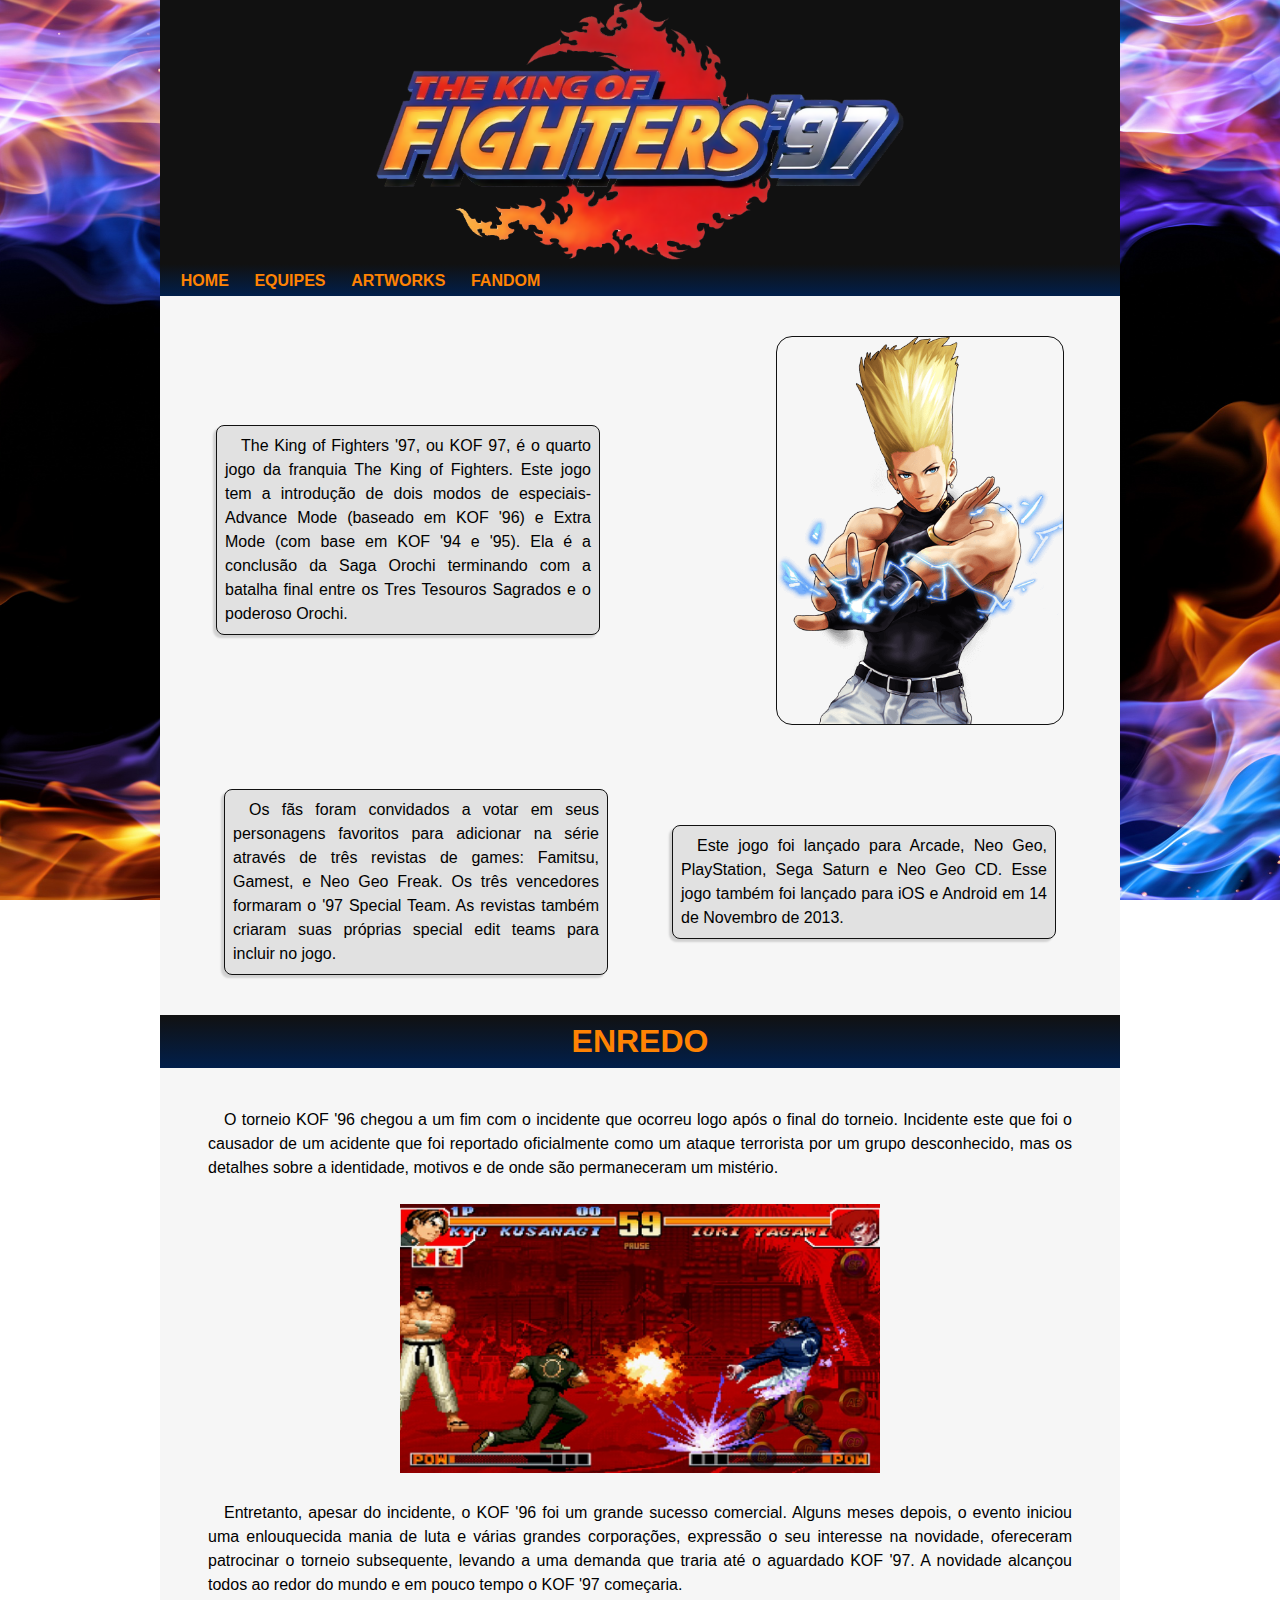
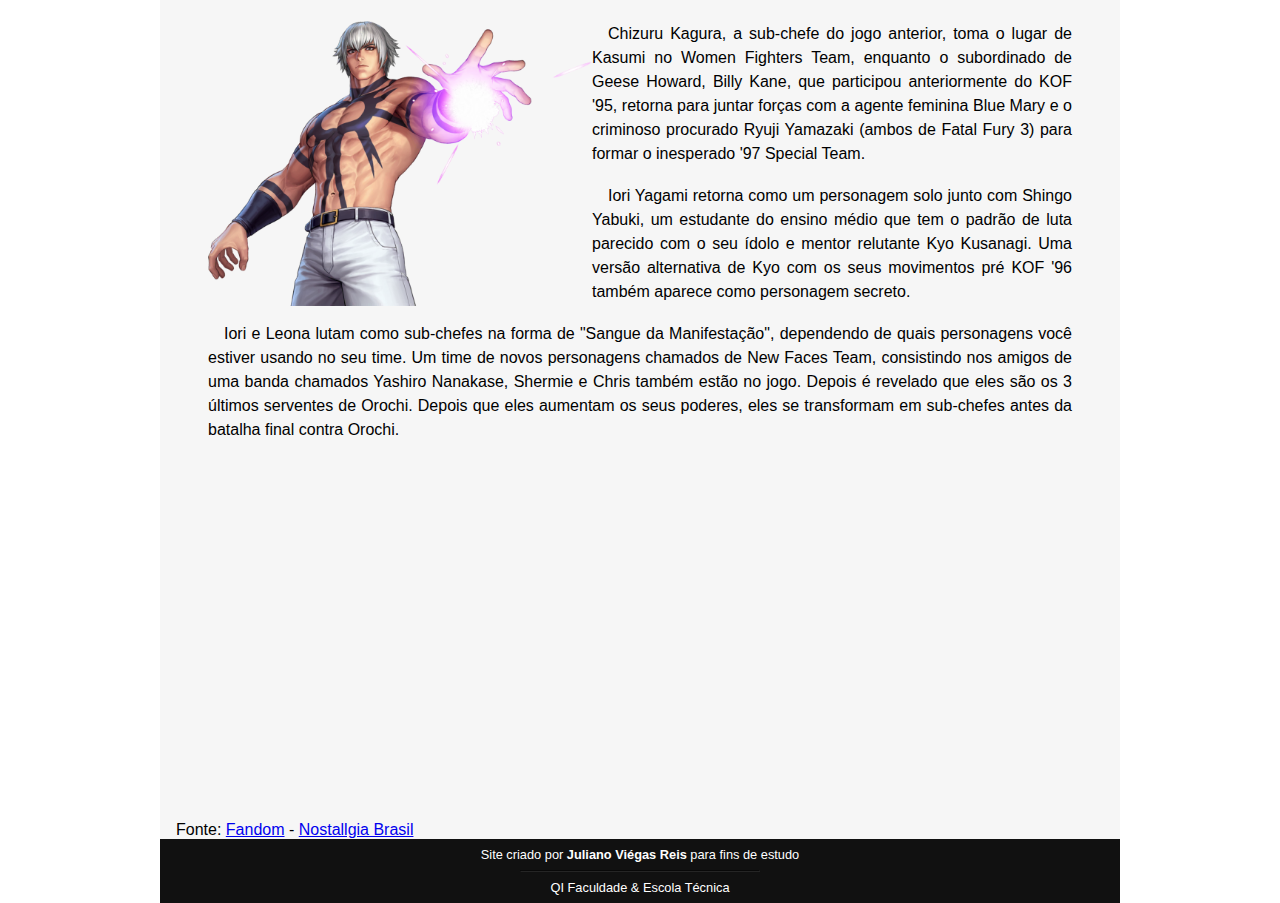
<file: index.html>
<!DOCTYPE html>
<html lang="pt-br">
<head>
	<meta charset="UTF-8">
	<meta name="viewport" content="width=device-width, initial-scale=1.0">
	<link rel="shortcut icon" href="imagens/kof_97.ico" type="image/x-icon">
	<link rel="stylesheet" href="index.css">
	<title>KOF 97</title>
</head>
<body>
	<header>
			<a href="index.html"><img src="imagens/KOF97_logo.png" alt="Logo KOF 97"></a>
	</header>
	<nav>
		<ul>
		<li><a href="index.html">HOME</a></li>
		<li><a href="equipes.html">EQUIPES</a></li>
		<li><a href="artworks.html">ARTWORKS</a></li>
		<li><a href="https://kof.fandom.com/pt-br/wiki/The_King_of_Fighters_%2797" target="_blank">FANDOM</a></li>
	</ul>
</nav>
	<main>
		<section id="sect01">
			<p>The King of Fighters '97, ou KOF 97, é o quarto jogo da franquia The King of Fighters. Este jogo tem a introdução de dois modos de especiais- Advance Mode (baseado em KOF '96) e Extra Mode (com base em KOF '94 e '95). Ela é a conclusão da Saga Orochi terminando com a batalha final entre os Tres Tesouros Sagrados e o poderoso Orochi.</p>
			<img id="benimaru-m" src="imagens/benimaru-mobile.png" alt="Benimaru">
			<img id="benimaru" src="imagens/benimaru.png" alt="Benimaru">
			<p>Os fãs foram convidados a votar em seus personagens favoritos para adicionar na série através de três revistas de games: Famitsu, Gamest, e Neo Geo Freak. Os três vencedores formaram o '97 Special Team. As revistas também criaram suas próprias special edit teams para incluir no jogo.</p>
			<p>Este jogo foi lançado para Arcade, Neo Geo, PlayStation, Sega Saturn e Neo Geo CD. Esse jogo também foi lançado para iOS e Android em 14 de Novembro de 2013.</p>
		</section>
		<section id="sect02">
			<h1>ENREDO</h1>
			<p>O torneio KOF '96 chegou a um fim com o incidente que ocorreu logo após o final do torneio. Incidente este que foi o causador de um acidente que foi reportado oficialmente como um ataque terrorista por um grupo desconhecido, mas os detalhes sobre a identidade, motivos e de onde são permaneceram um mistério.</p>
			<img id="screen-m" src="imagens/img-b.png" alt="KOF 97">
			<img id="screen" src="imagens/img-a.jpg" alt="KOF 97">
			<p>Entretanto, apesar do incidente, o KOF '96 foi um grande sucesso comercial. Alguns meses depois, o evento iniciou uma enlouquecida mania de luta e várias grandes corporações, expressão o seu interesse na novidade, ofereceram patrocinar o torneio subsequente, levando a uma demanda que traria até o aguardado KOF '97. A novidade alcançou todos ao redor do mundo e em pouco tempo o KOF '97 começaria.</p>
			</section>
		<section id="sect03">
			<img id="orochi-m" src="imagens/orochi-m.png" alt="Orochi">
			<img id="orochi" src="imagens/orochi.png" alt="Orochi">
			<div>
				<p>Chizuru Kagura, a sub-chefe do jogo anterior, toma o lugar de Kasumi no Women Fighters Team, enquanto o subordinado de Geese Howard, Billy Kane, que participou anteriormente do KOF '95, retorna para juntar forças com a agente feminina Blue Mary e o criminoso procurado Ryuji Yamazaki (ambos de Fatal Fury 3) para formar o inesperado '97 Special Team.</p>
				<br>
				<p>Iori Yagami retorna como um personagem solo junto com Shingo Yabuki, um estudante do ensino médio que tem o padrão de luta parecido com o seu ídolo e mentor relutante Kyo Kusanagi. Uma versão alternativa de Kyo com os seus movimentos pré KOF '96 também aparece como personagem secreto.</p>
			</div>
			<p id="paragrafo">Iori e Leona lutam como sub-chefes na forma de "Sangue da Manifestação", dependendo de quais personagens você estiver usando no seu time. Um time de novos personagens chamados de New Faces Team, consistindo nos amigos de uma banda chamados Yashiro Nanakase, Shermie e Chris também estão no jogo. Depois é revelado que eles são os 3 últimos serventes de Orochi. Depois que eles aumentam os seus poderes, eles se transformam em sub-chefes antes da batalha final contra Orochi.</p>
		</section>
		<section id="sect04">
			<iframe width="560" height="315" src="https://www.youtube.com/embed/EMetQlAfdO0?si=yFIQ2ahbsCJSd1Va" title="YouTube video player" frameborder="0" allow="accelerometer; autoplay; clipboard-write; encrypted-media; gyroscope; picture-in-picture; web-share" referrerpolicy="strict-origin-when-cross-origin" allowfullscreen></iframe>
			<p>Fonte: <a href="https://www.fandom.com/explore-pt-br?uselang=pt-br" target="_blank">Fandom</a> - <a href="https://nostallgiabrasil.blogspot.com/2010/07/king-of-fighters-97.html" target="_blank">Nostallgia Brasil</a></p>
		</section>
	</main>
	<footer>
		<p>Site criado por <a href="https://github.com/JulianoVReis" target="_blank"><strong>Juliano Viégas Reis</strong></a> para fins de estudo</p>
			<hr>
		<p><a href="https://qi.edu.br/" target="_blank">QI Faculdade & Escola Técnica</a></p>
	</footer>
</body>
</html>
</file>
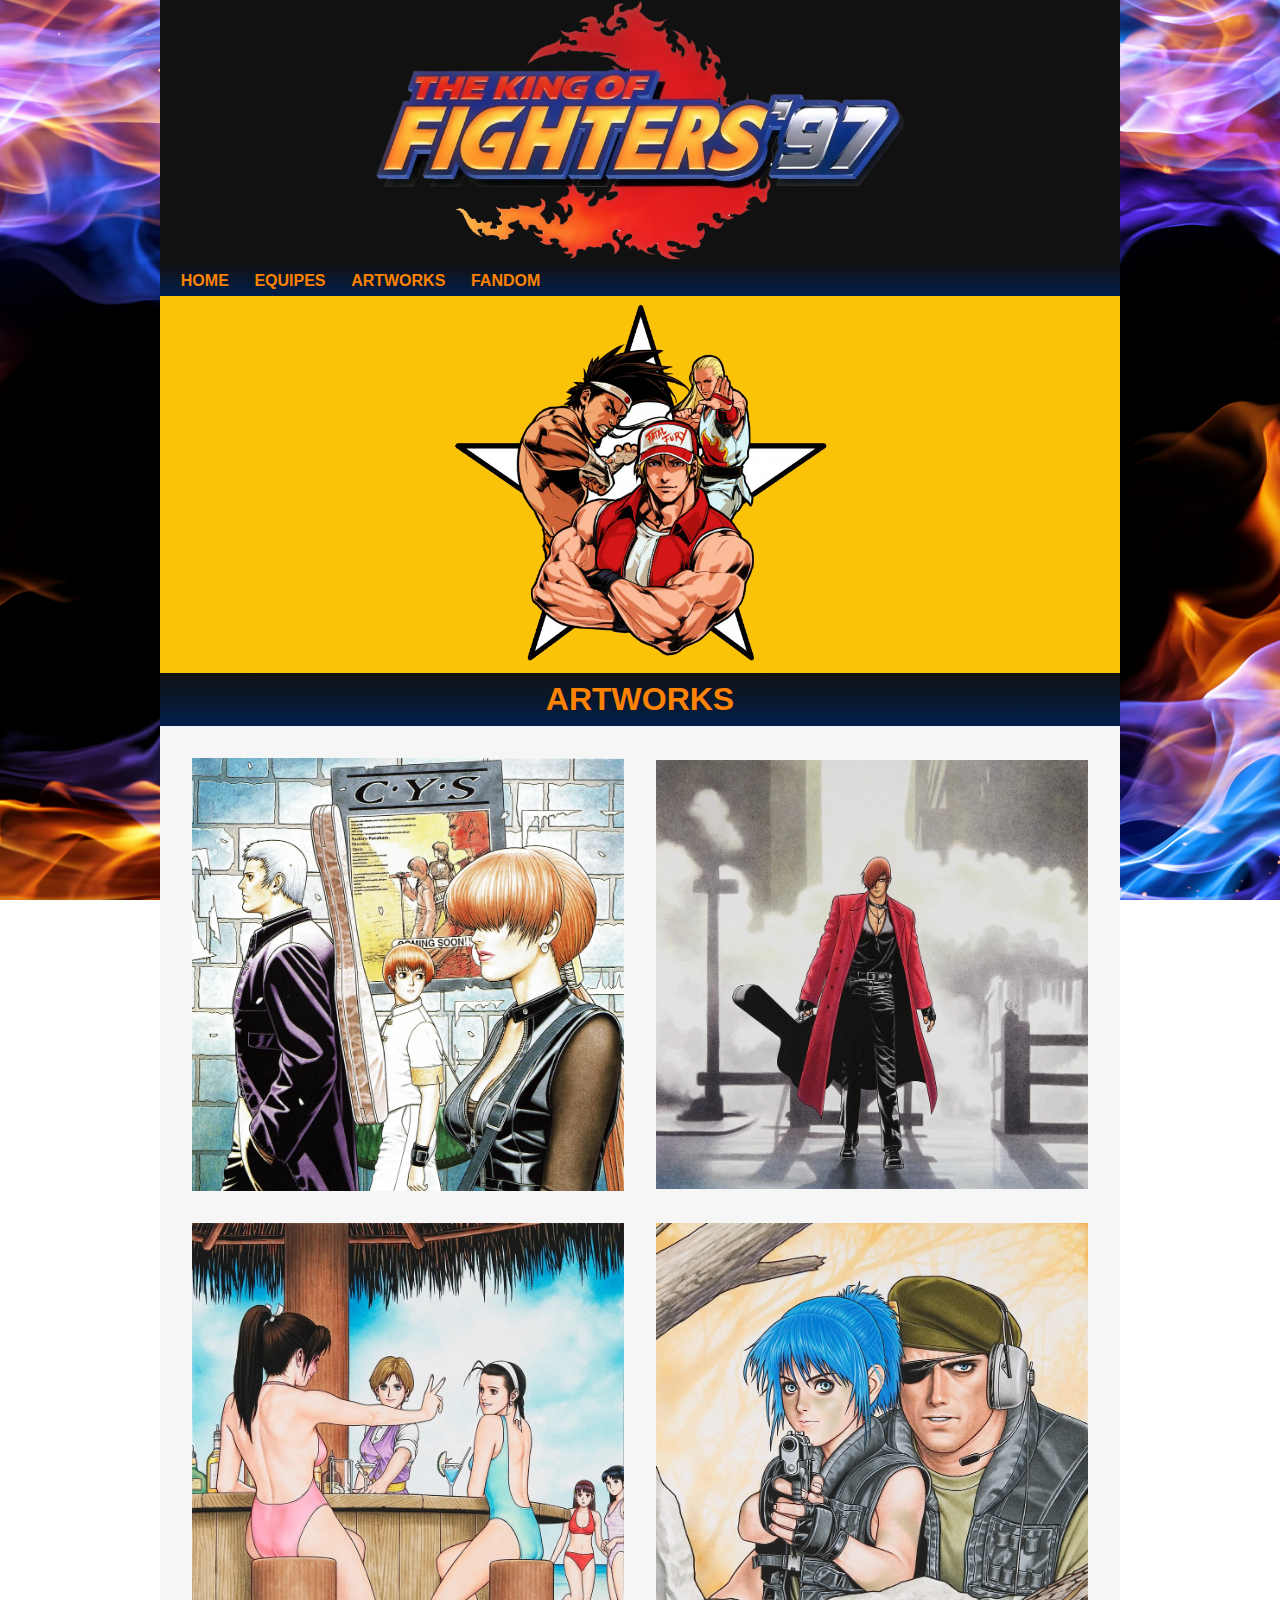
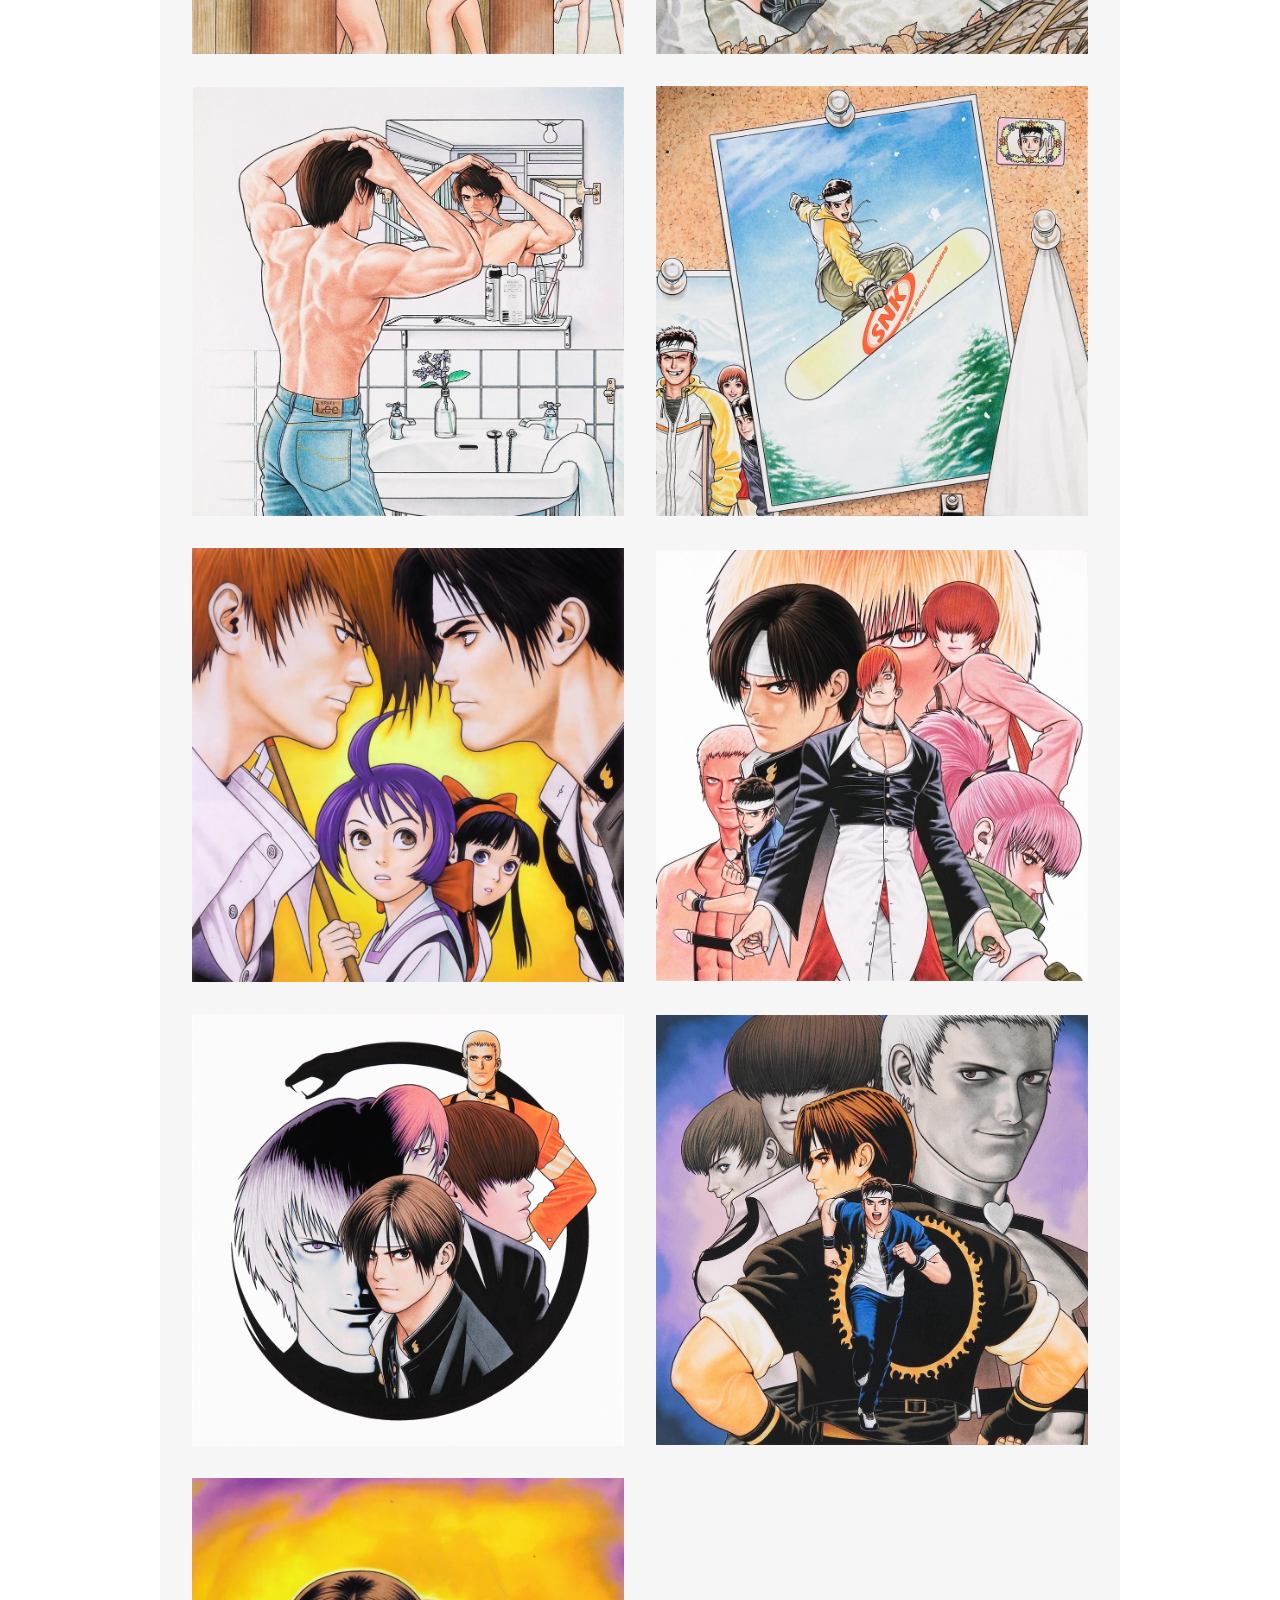
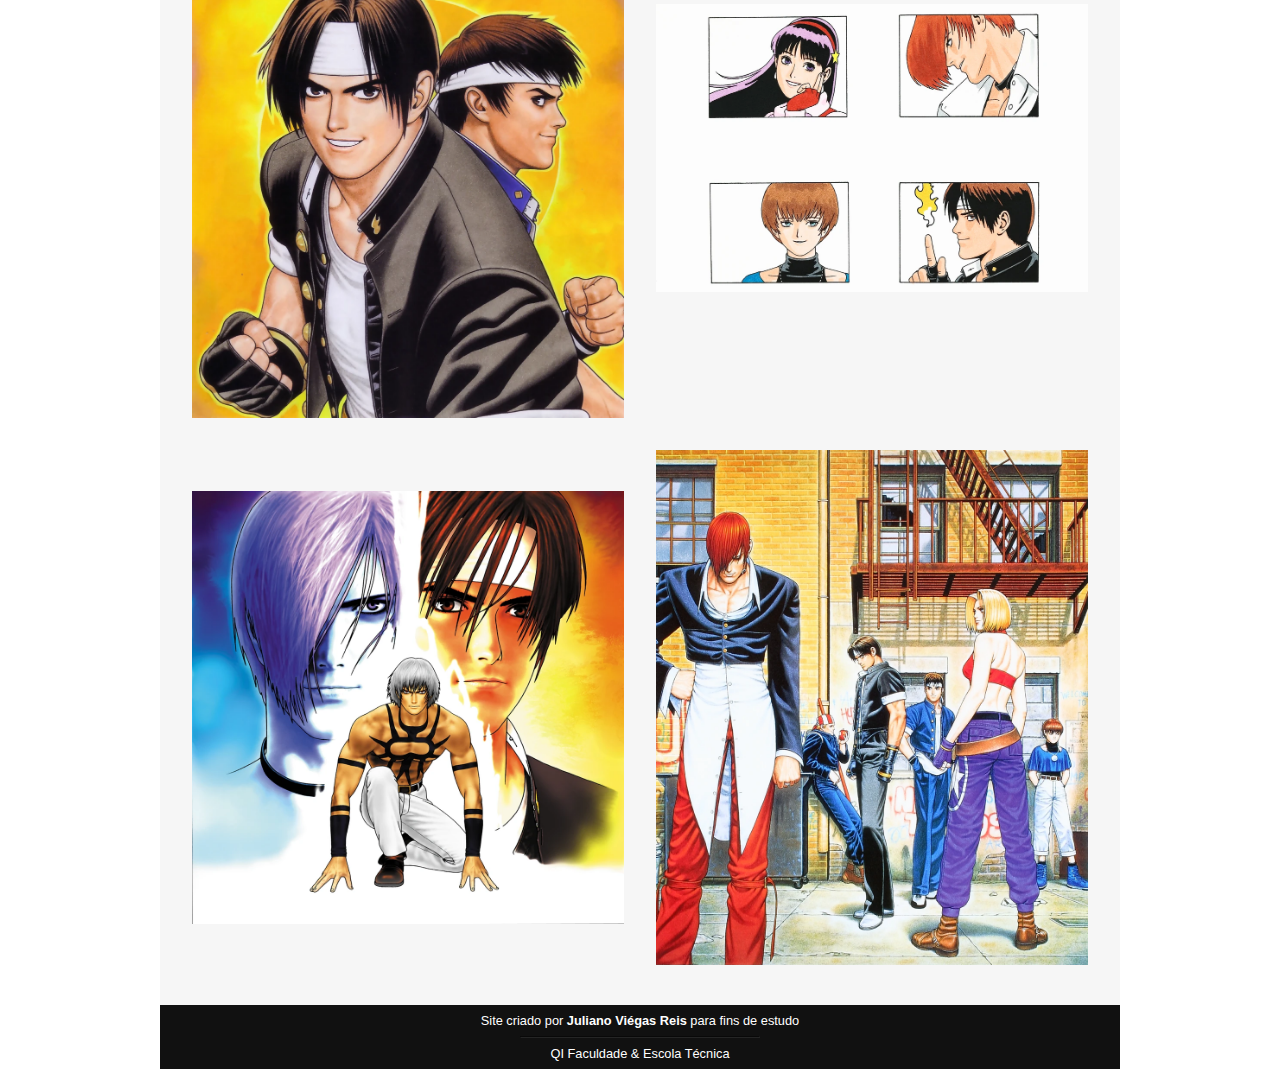
<file: artworks.html>
<!DOCTYPE html>
<html lang="pt-br">
<head>
	<meta charset="UTF-8">
	<meta name="viewport" content="width=device-width, initial-scale=1.0">
	<link rel="shortcut icon" href="imagens/kof_97.ico" type="image/x-icon">
	<link rel="stylesheet" href="artworks.css">
	<title>KOF 97</title>
</head>
<body>
	<header>
		<a href="index.html"><img src="imagens/KOF97_logo.png" alt="Logo KOF 97"></a>
	</header>
	<nav>
		<ul>
		<li><a href="index.html">HOME</a></li>
		<li><a href="equipes.html">EQUIPES</a></li>
		<li><a href="artworks.html">ARTWORKS</a></li>
		<li><a href="https://kof.fandom.com/pt-br/wiki/The_King_of_Fighters_%2797" target="_blank">FANDOM</a></li>
	</ul>
</nav>
<main>
	<section id="sect01">
		<img src="imagens/fatal-fury.png" alt="Fatal Fury">
	</section>
	<section id="sect02">
		<h1>ARTWORKS</h1>
					<div id="galeria">
						<img src="artworks/KOF97_Art1.webp" alt="kof 97">
						<img src="artworks/KOF97_Art2.webp" alt="kof 97">
						<img src="artworks/KOF97_Art3.webp" alt="kof 97">
						<img src="artworks/KOF97_Art4.png" alt="kof 97">
						<img src="artworks/KOF97_Art5.webp" alt="kof 97">
						<img src="artworks/KOF97_Art6.webp" alt="kof 97">
						<img src="artworks/KOF97_Art7.webp" alt="kof 97">
						<img src="artworks/KOF97_Art8.webp" alt="kof 97">
						<img src="artworks/KOF97_Art9.png" alt="kof 97">
						<img src="artworks/KOF97_Art10.webp" alt="kof 97">
						<img src="artworks/KOF97_Art11.webp" alt="kof 97">
						<img src="artworks/KOF97_Art12.webp" alt="kof 97">
						<img src="artworks/KOF97_Art13.webp" alt="kof 97">
						<img src="artworks/KOF97_Art14.webp" alt="kof 97">
					</div>
	</section>
</main>
<footer>
	<p>Site criado por <a href="https://github.com/JulianoVReis" target="_blank"><strong>Juliano Viégas Reis</strong></a> para fins de estudo</p>
	<hr>
	<p><a href="https://qi.edu.br/" target="_blank">QI Faculdade & Escola Técnica</a></p>
</footer>
</body>
</html>
</file>
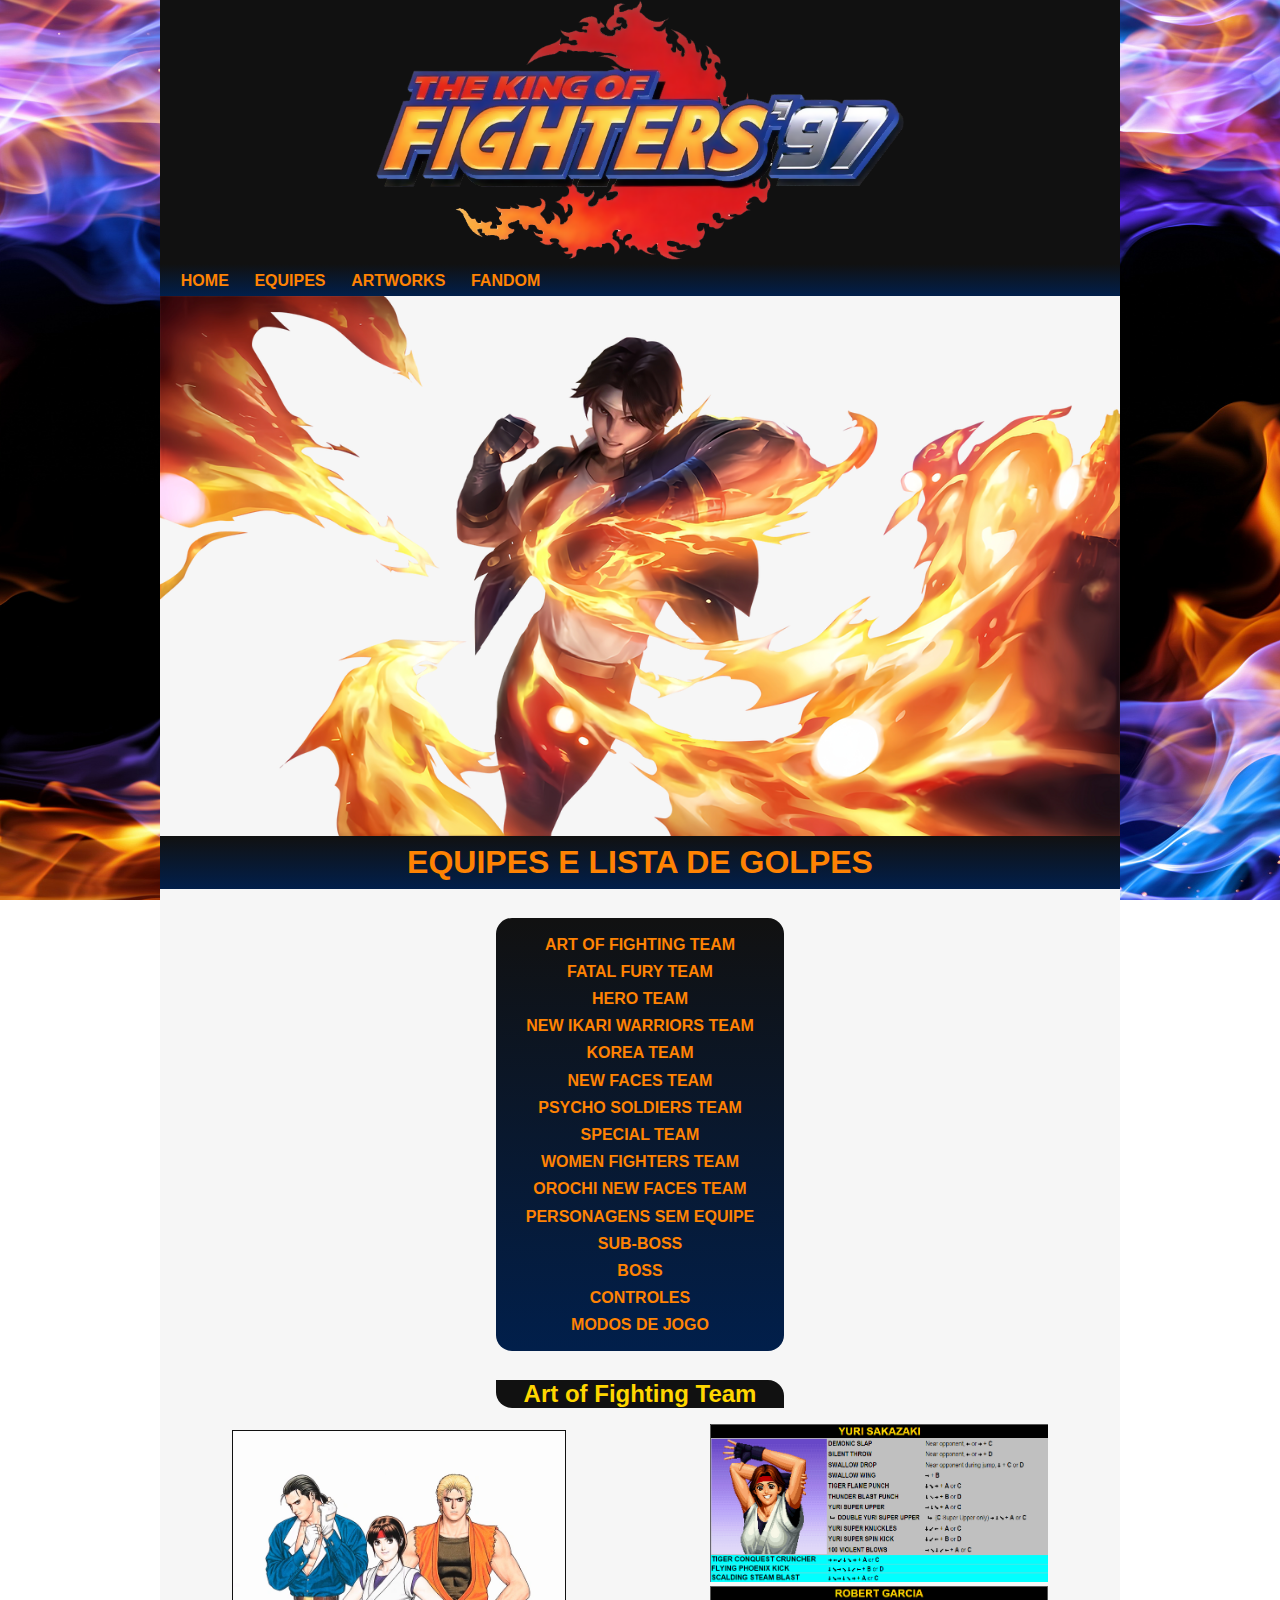
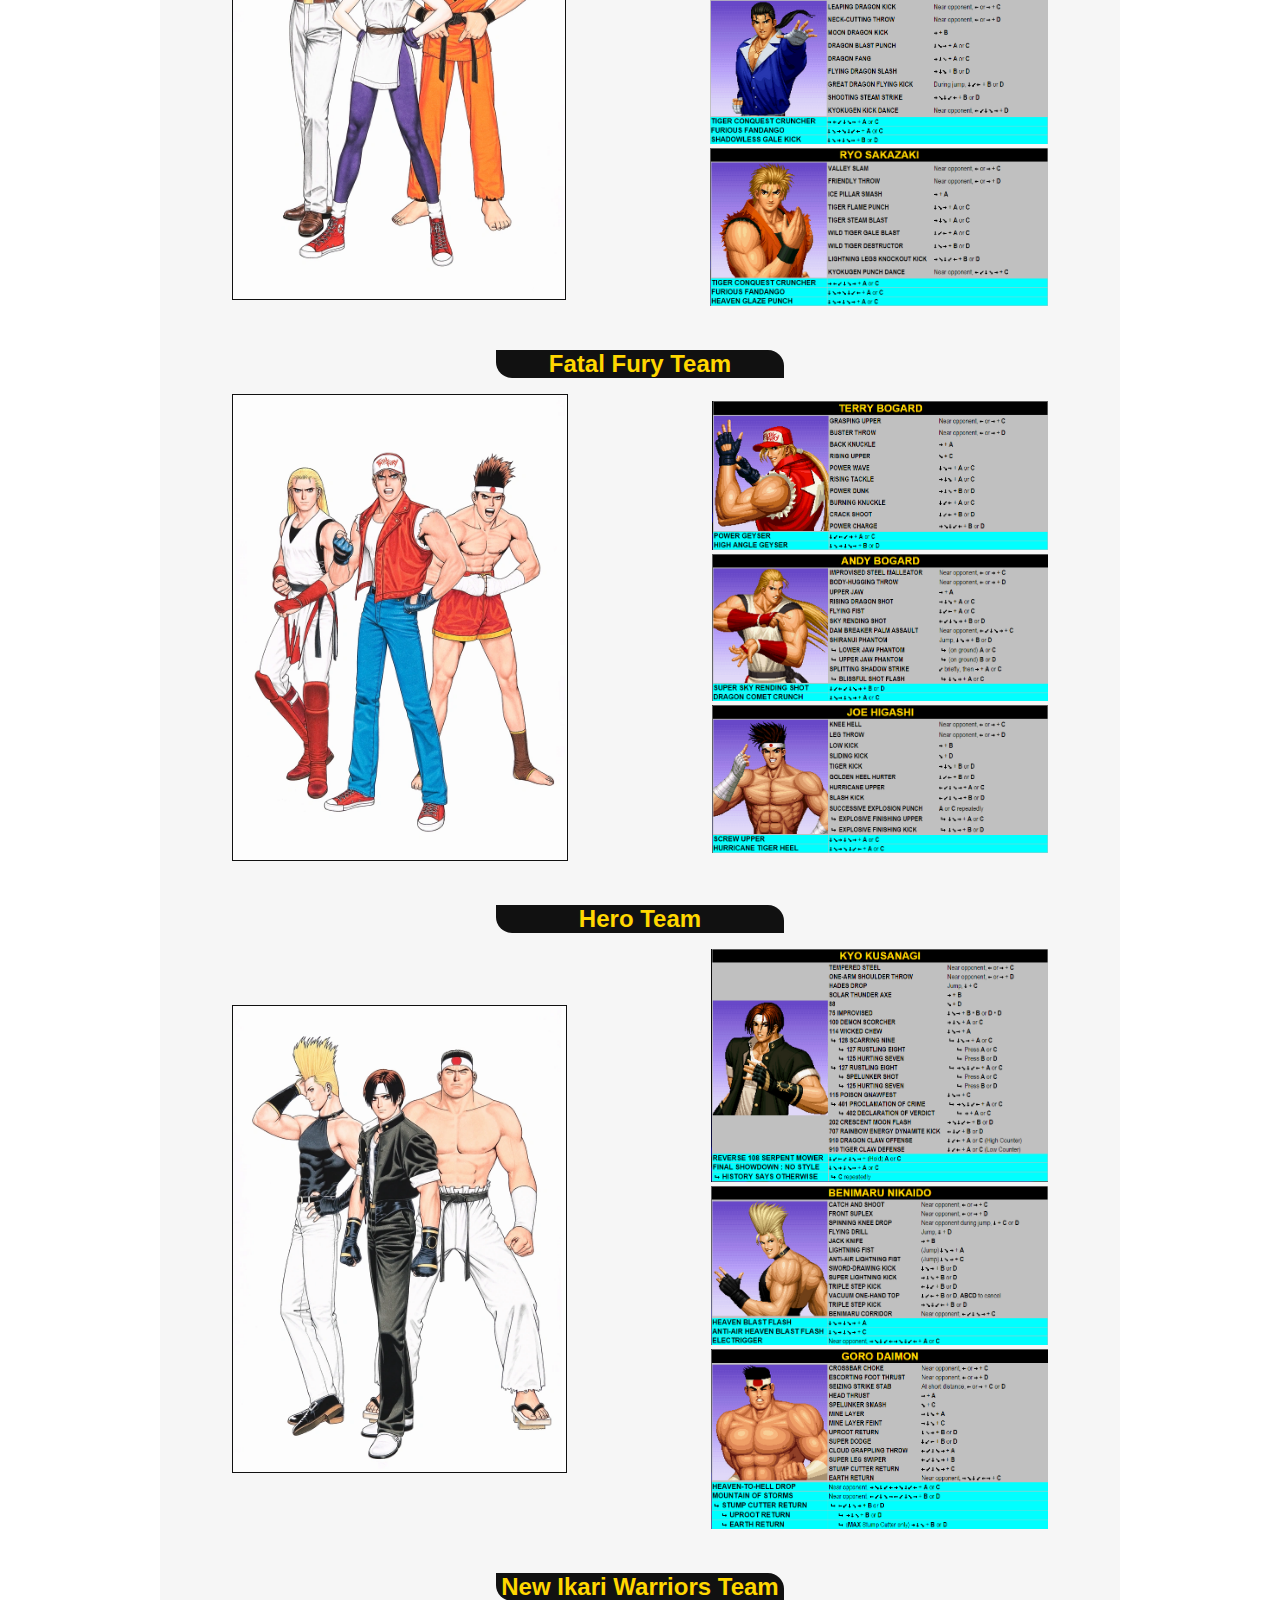
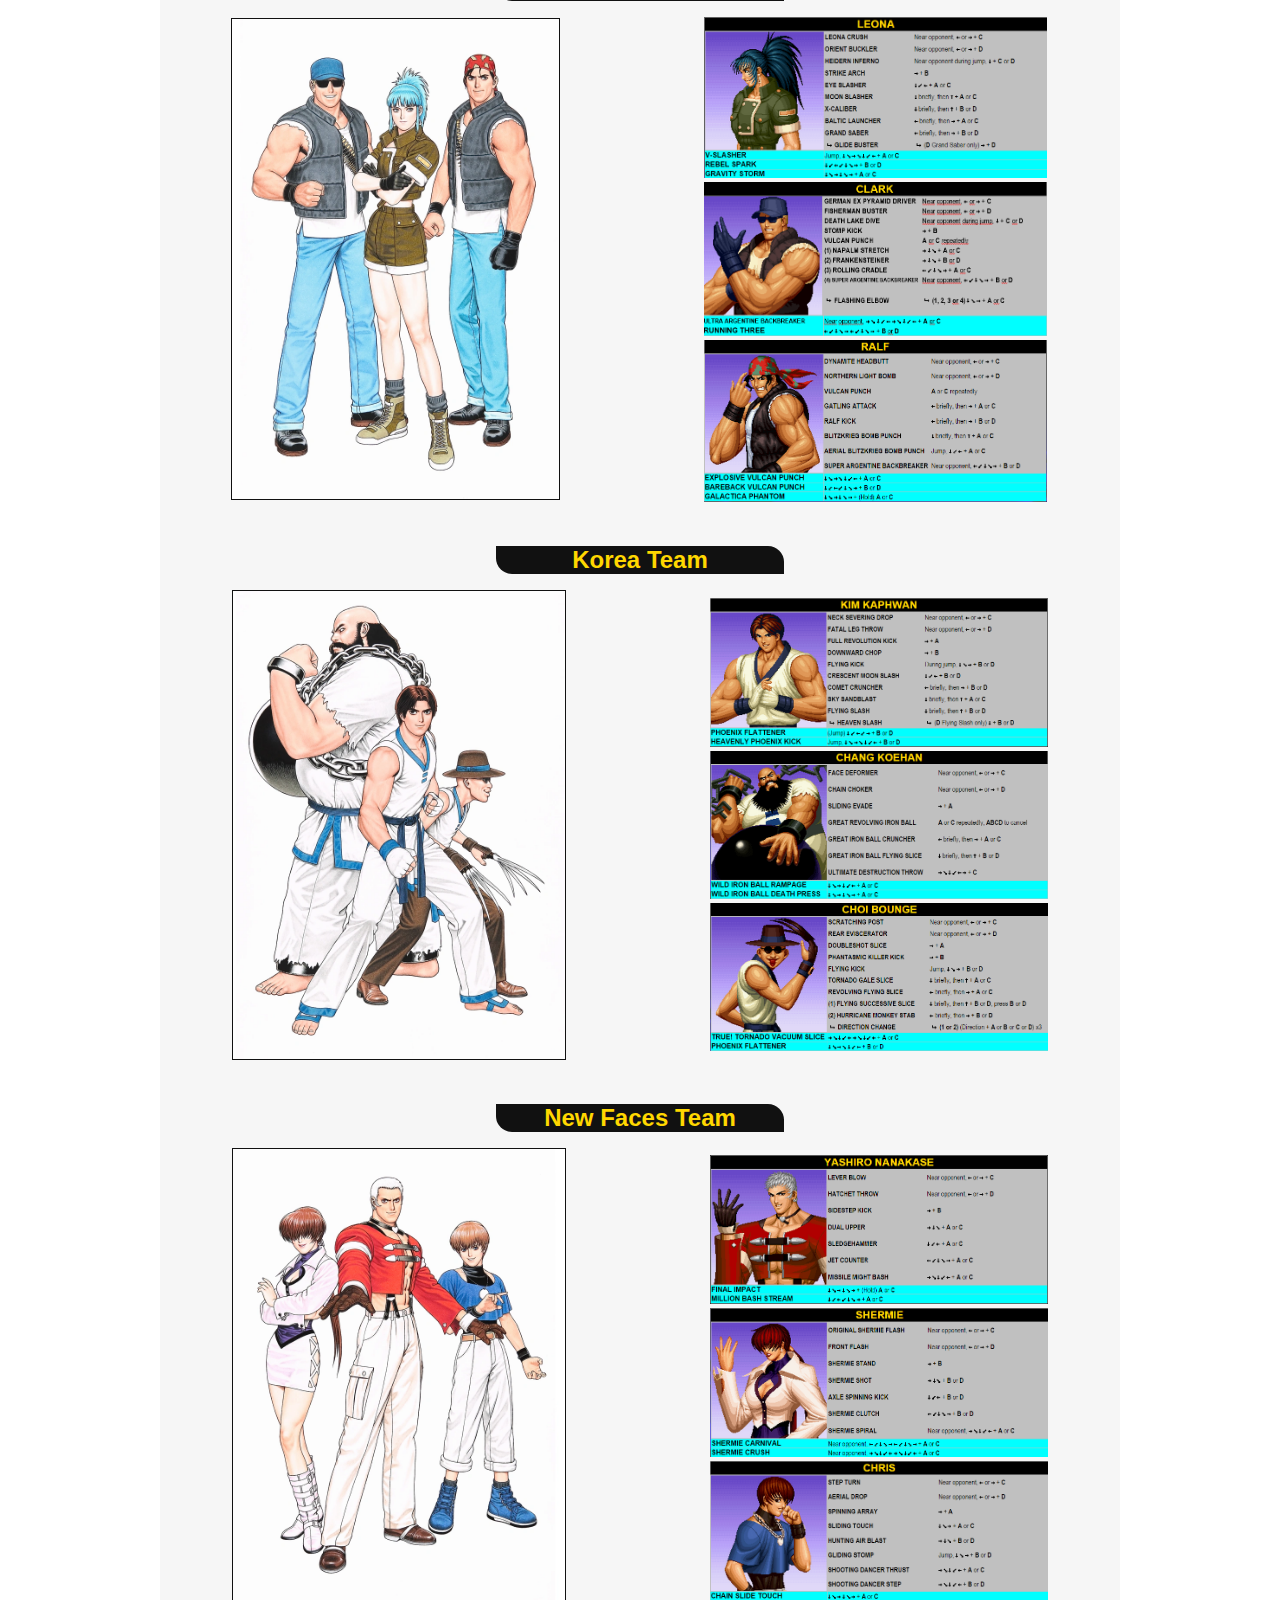
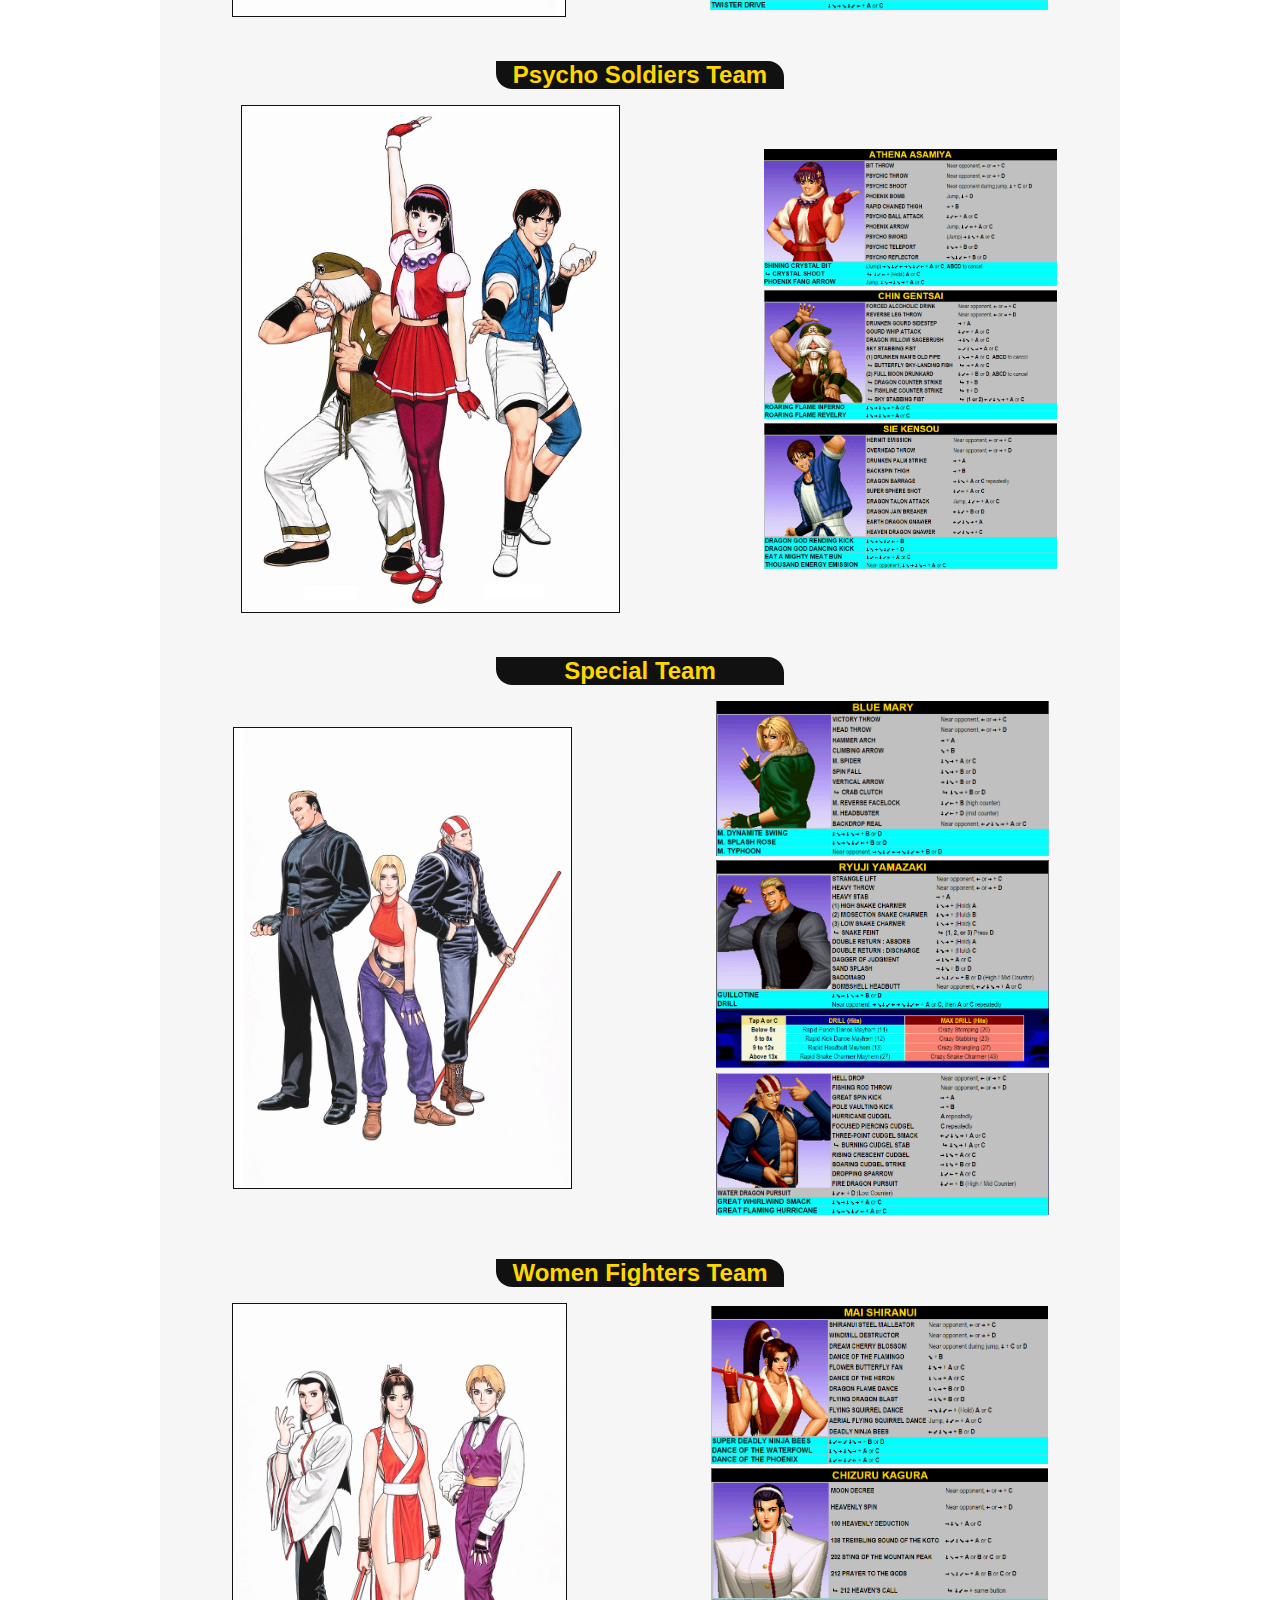
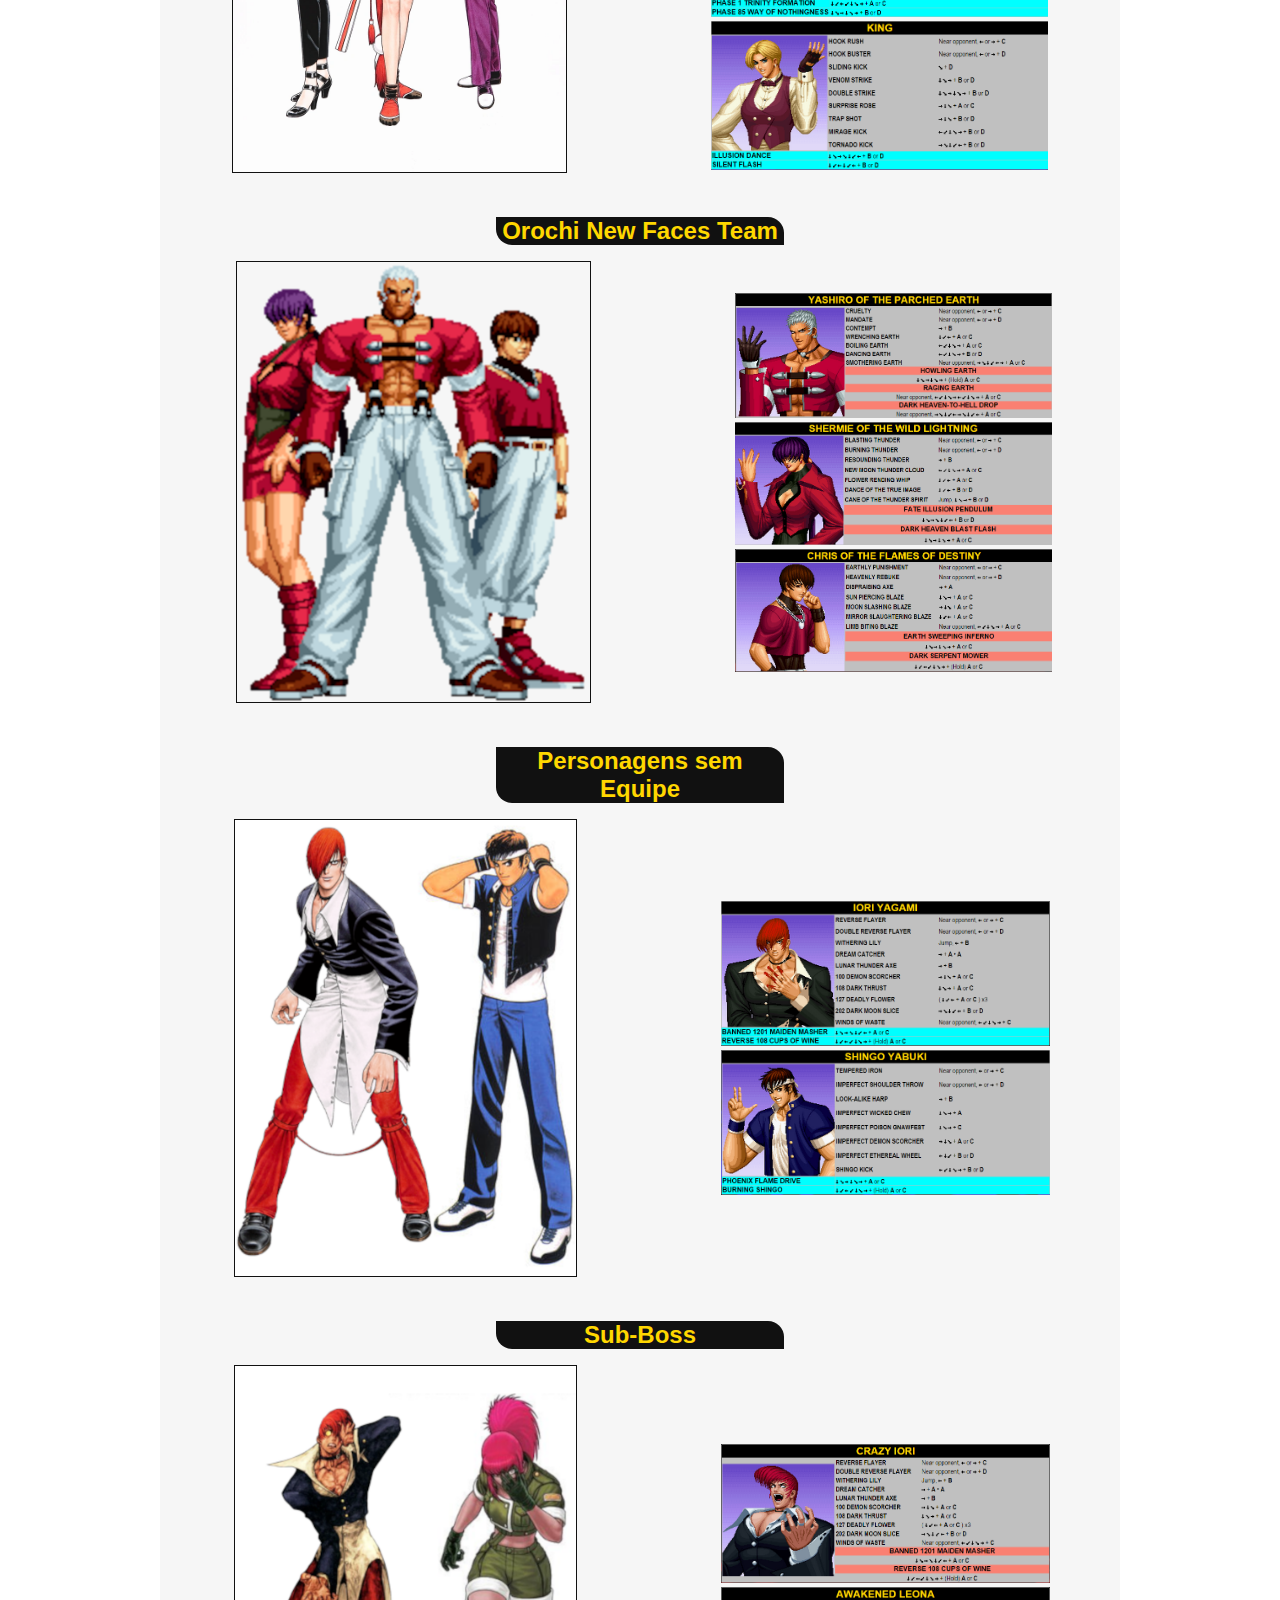
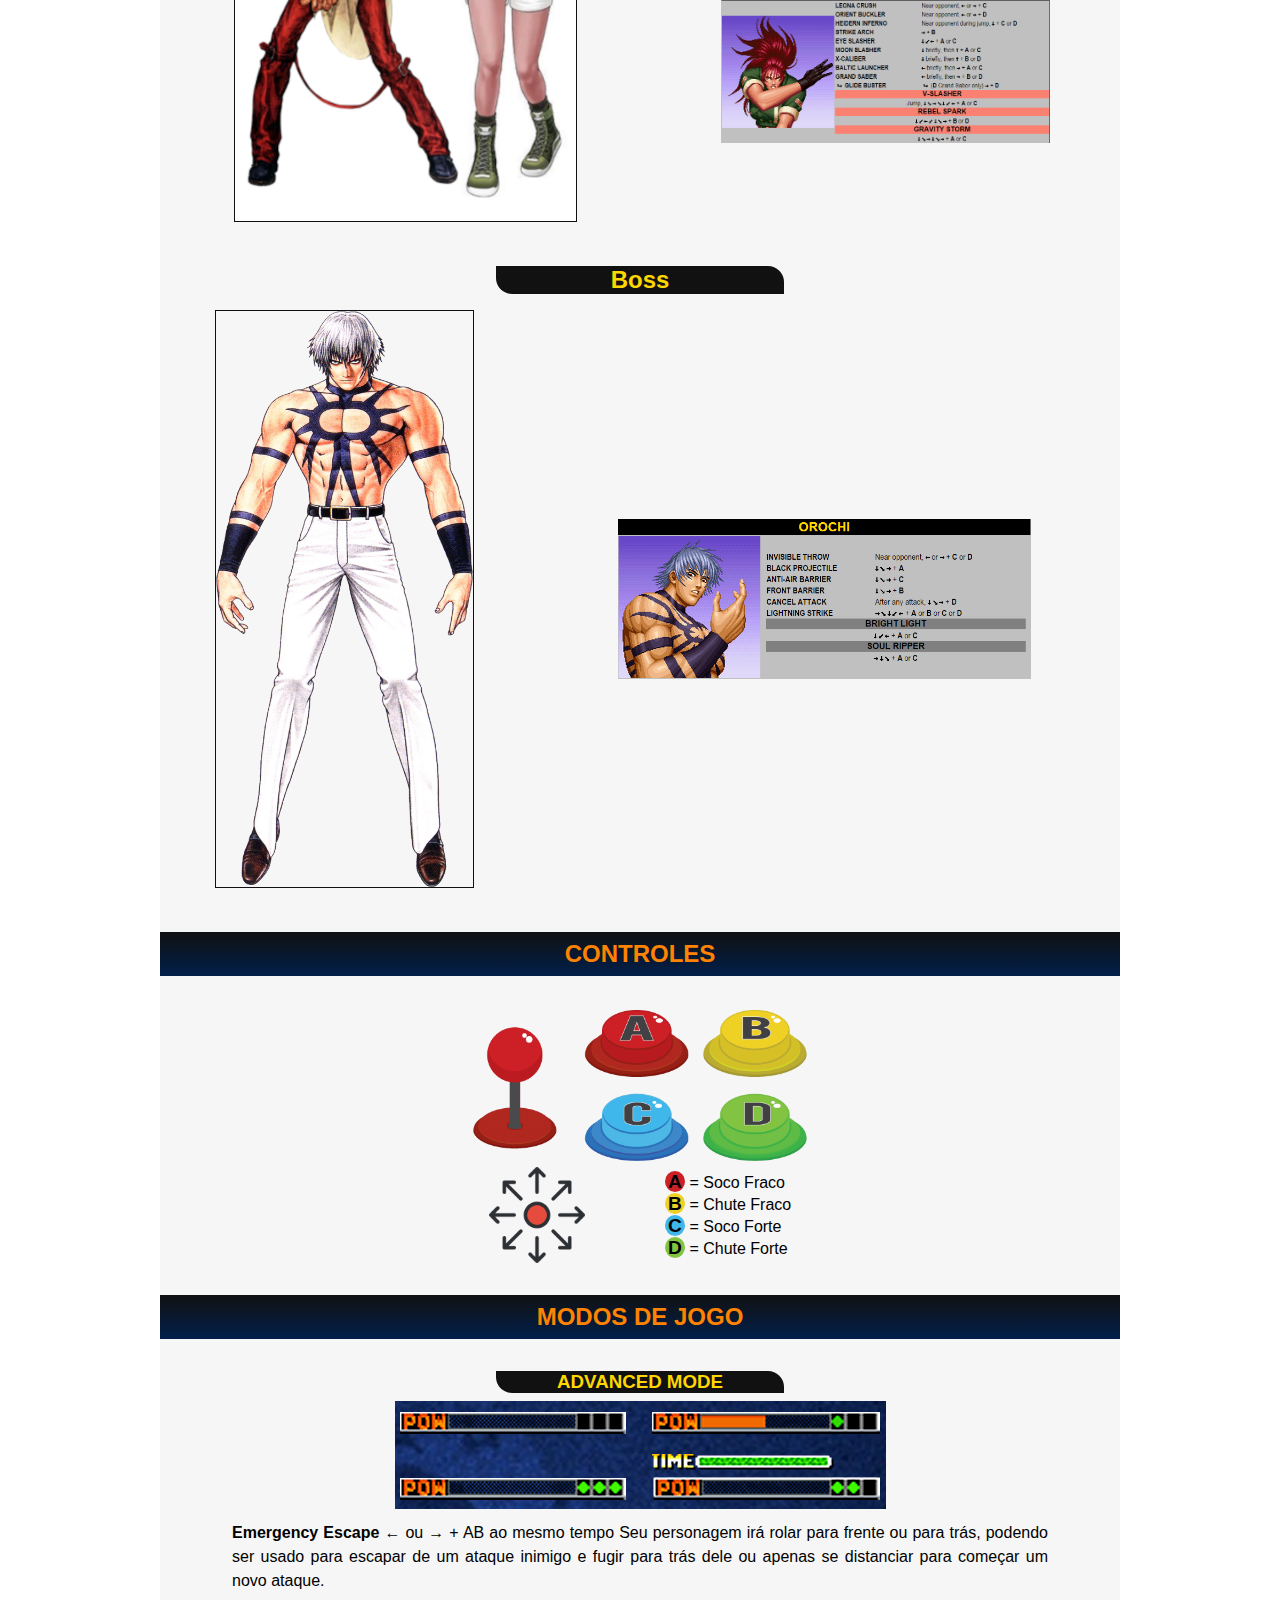
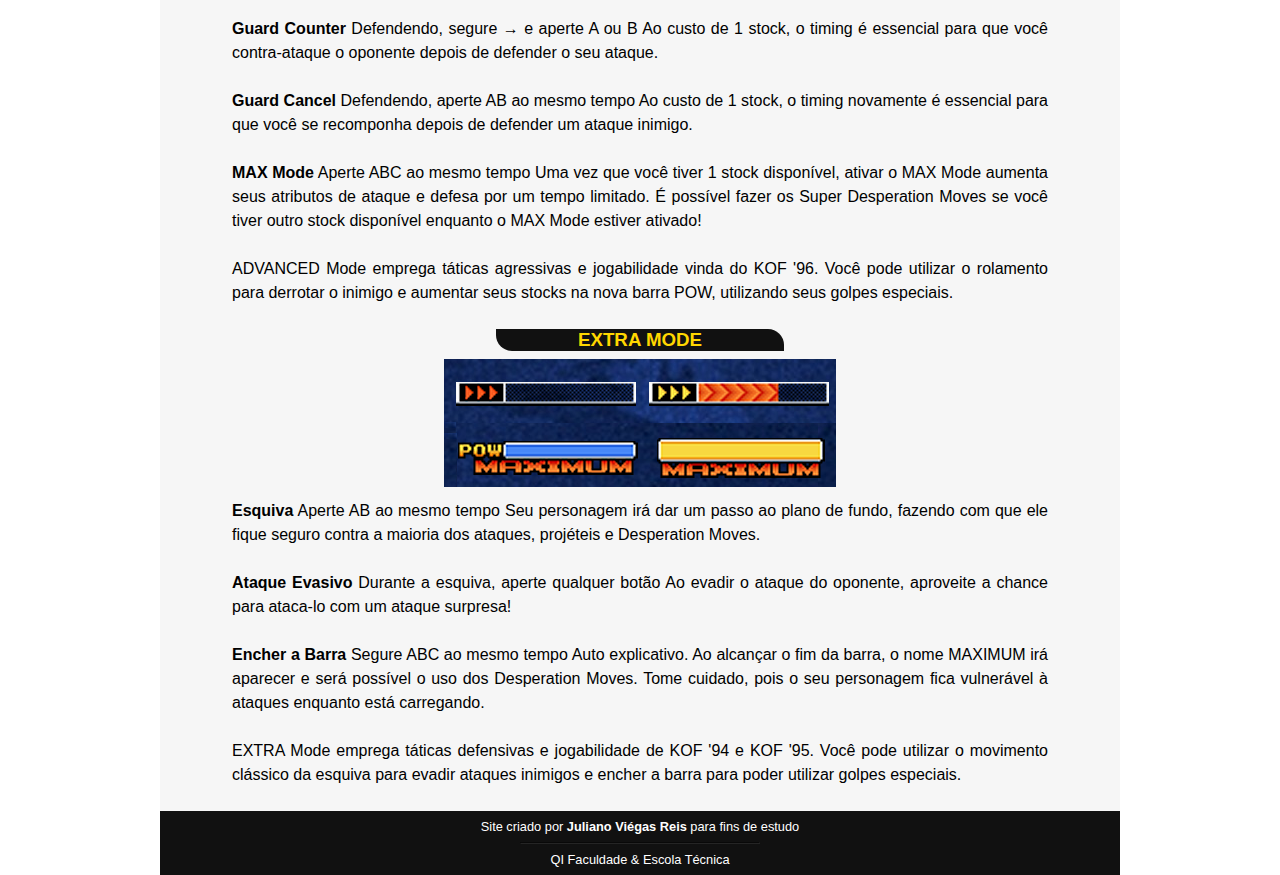
<file: equipes.html>
<!DOCTYPE html>
<html lang="pt-br">
<head>
	<meta charset="UTF-8">
	<meta name="viewport" content="width=device-width, initial-scale=1.0">
	<link rel="shortcut icon" href="imagens/kof_97.ico" type="image/x-icon">
	<link rel="stylesheet" href="equipes.css">
	<title>KOF 97</title>
</head>
<body>
	<header>
		<a href="index.html"><img src="imagens/KOF97_logo.png" alt="Logo KOF 97"></a>
	</header>
	<nav>
		<ul id="menu">
		<li><a href="index.html">HOME</a></li>
		<li><a href="equipes.html">EQUIPES</a></li>
		<li><a href="artworks.html">ARTWORKS</a></li>
		<li><a href="https://kof.fandom.com/pt-br/wiki/The_King_of_Fighters_%2797" target="_blank">FANDOM</a></li>
	</ul>
</nav>
<main>
	<section id="sect01">
		<img src="imagens/kyo.png" alt="Kyo">
	</section>
	<section id="sect02">
		<h1>EQUIPES E LISTA DE GOLPES</h1>
		<ul id="indice">
			<li><a href="#aoft">ART OF FIGHTING TEAM</a></li>
			<li><a href="#fft">FATAL FURY TEAM</a></li>
			<li><a href="#ht">HERO TEAM</a></li>
			<li><a href="#niwt">NEW IKARI WARRIORS TEAM</a></li>
			<li><a href="#kt">KOREA TEAM</a></li>
			<li><a href="#nft">NEW FACES TEAM</a></li>
			<li><a href="#pst">PSYCHO SOLDIERS TEAM</a></li>
			<li><a href="#st">SPECIAL TEAM</a></li>
			<li><a href="#wft">WOMEN FIGHTERS TEAM</a></li>
			<li><a href="#onft">OROCHI NEW FACES TEAM</a></li>
			<li><a href="#pse">PERSONAGENS SEM EQUIPE</a></li>
			<li><a href="#sb">SUB-BOSS</a></li>
			<li><a href="#b">BOSS</a></li>
			<li><a href="#ctrs">CONTROLES</a></li>
			<li><a href="#md">MODOS DE JOGO</a></li>
		</ul>
	</section>
	<section id="aoft" class="grupos">
		<h2>Art of Fighting Team</h2>
					<ul>
						<div>
							<li><img class="team" src="equipes/Art_of_Fighting_Team_KOF97.webp" alt="kof 97"></li>
						</div>
						<div>
							<li><img src="golpes/yuri.png" alt="kof 97"></li>
							<li><img src="golpes/ROBERT.png" alt="kof 97"></li>
							<li><img src="golpes/ryo.png" alt="kof 97"></li>
						</div>
					</ul>
					</section>
					<section id="fft" class="grupos">
						<h2>Fatal Fury Team</h2>
						<ul>
							<div>
								<li><img class="team" src="equipes/Fatal_Fury_Team_KOF97.webp" alt="kof 97"></li>
							</div>
							<div>
								<li><img src="golpes/terry.png" alt="kof 97"></li>
								<li><img src="golpes/andy.png" alt="kof 97"></li>
								<li><img src="golpes/joe.png" alt="kof 97"></li>
							</div>
						</ul>
			</section>
			<section id="ht" class="grupos">
				<h2>Hero Team</h2>
				<ul>
					<div>
						<li><img class="team" src="equipes/Hero_Team_KOF97.webp" alt="kof 97"></li>
					</div>
					<div>
						<li><img src="golpes/kyo.png" alt="kof 97"></li>
						<li><img src="golpes/benimaru.png" alt="kof 97"></li>
						<li><img src="golpes/goro.png" alt="kof 97"></li>
					</div>
				</ul>
	</section>
	<section id="niwt" class="grupos">
		<h2>New Ikari Warriors Team</h2>
		<ul>
			<div>
				<li><img class="team" src="equipes/Ikari_Warriors_Team_KOF97.webp" alt="kof 97"></li>
			</div>
			<div>
				<li><img src="golpes/leona.png" alt="kof 97"></li>
				<li><img src="golpes/clarck.png" alt="kof 97"></li>
				<li><img src="golpes/RALF.png" alt="kof 97"></li>
			</div>
		</ul>
</section>
<section id="kt" class="grupos">
<h2>Korea Team</h2>
<ul>
	<div>
		<li><img class="team" src="equipes/Korea_Justice_Team_KOF97.webp" alt="kof 97"></li>
	</div>
	<div>
		<li><img src="golpes/kim.png" alt="kof 97"></li>
		<li><img src="golpes/chang.png" alt="kof 97"></li>
		<li><img src="golpes/choe.png" alt="kof 97"></li>
	</div>
</ul>
</section>
<section id="nft" class="grupos">
<h2>New Faces Team</h2>
<ul>
<div>
	<li><img class="team" src="equipes/New_Faces_Team_KOF97.webp" alt="kof 97"></li>
</div>
<div>
	<li><img src="golpes/yashiro.png" alt="kof 97"></li>
	<li><img src="golpes/shermie.png" alt="kof 97"></li>
	<li><img src="golpes/chris.png" alt="kof 97"></li>
</div>
</ul>
</section>
<section id="pst" class="grupos">
<h2>Psycho Soldiers Team</h2>
<ul>
<div>
	<li><img class="team" src="equipes/Psycho_Soldiers_Team_KOF97.webp" alt="kof 97"></li>
</div>
<div>
	<li><img src="golpes/ATHENA.png" alt="kof 97"></li>
	<li><img src="golpes/CHIN.png" alt="kof 97"></li>
	<li><img src="golpes/KENSOU.png" alt="kof 97"></li>
</div>
</ul>
</section>
<section id="st" class="grupos">
<h2>Special Team</h2>
<ul>
<div>
	<li><img class="team" src="equipes/Special_Team_KOF97.webp" alt="kof 97"></li>
</div>
<div>
	<li><img src="golpes/mary.png" alt="kof 97"></li>
	<li><img src="golpes/YAMAZAKI.png" alt="kof 97"></li>
	<li><img src="golpes/billy.png" alt="kof 97"></li>
</div>
</ul>
</section>
<section id="wft" class="grupos">
<h2>Women Fighters Team</h2>
<ul>
<div>
	<li><img class="team" src="equipes/Women_Fighters_Team_KOF97.webp" alt="kof 97"></li>
</div>
<div>
	<li><img src="golpes/MAI.png" alt="kof 97"></li>
	<li><img src="golpes/CHIZURU.png" alt="kof 97"></li>
	<li><img src="golpes/king.png" alt="kof 97"></li>
</div>
</ul>
</section>
<section id="onft" class="grupos">
<h2>Orochi New Faces Team</h2>
<ul>
<div>
	<li><img class="team" src="equipes/Orochi New Faces Team.png" alt="kof 97"></li>
</div>
<div>
	<li><img src="golpes/yashiro_oro.png" alt="kof 97"></li>
	<li><img src="golpes/shermie oro.png" alt="kof 97"></li>
	<li><img src="golpes/chris_oro.png" alt="kof 97"></li>
</div>
</ul>
</section>
<section id="pse" class="grupos">
<h2>Personagens sem Equipe</h2>
<ul>
<div>
	<li><img class="team" src="equipes/sem-equipe.png" alt="kof 97"></li>
</div>
<div>
	<li><img src="golpes/iori.png" alt="kof 97"></li>
	<li><img src="golpes/shingo.png" alt="kof 97"></li>
</div>
</ul>
</section>
<section id="sb" class="grupos">
<h2>Sub-Boss</h2>
<ul>
<div>
	<li><img class="team" src="equipes/sub-boss.png" alt="kof 97"></li>
</div>
<div>
	<li><img src="golpes/iori orochi.png" alt="kof 97"></li>
	<li><img src="golpes/leona orochi.png" alt="kof 97"></li>
</div>
</ul>
</section>
<section id="b" class="grupos">
<h2>Boss</h2>
<ul>
<div>
	<li><img class="team" src="equipes/boss.png" alt="kof 97"></li>
</div>
<div>
	<li><img src="golpes/orochi.png" alt="kof 97"></li>
</div>
</ul>
</section>
<section id="sect03">
	<h2 id="ctrs">CONTROLES</h2>
	<img id="ctr" src="botoes/controles.png" alt="Controles"> <br>
	<div id="botoes">
		<img id="drc" src="botoes/direcoes.png" alt="Controles">
		<p>
			<span id="red" class="borda">A</span> = Soco Fraco<br>
			<span id="yellow" class="borda">B</span> = Chute Fraco<br>
			<span id="blue" class="borda">C</span> = Soco Forte<br>
			<span id="green" class="borda">D</span> = Chute Forte
		</p>
	</div>
</section>
<section id="sect04">
	<h2 id="md">MODOS DE JOGO</h2>
	<h3>ADVANCED MODE</h3>
	<img src="imagens/advanced-mode.png" alt="Pow">
	<p><strong>Emergency Escape</strong> ← ou → + AB ao mesmo tempo
		Seu personagem irá rolar para frente ou para trás, podendo ser usado para escapar de um ataque inimigo e fugir para trás dele ou apenas se distanciar para começar um novo ataque.</p>
		<p>
			<strong>Guard Counter</strong> Defendendo, segure → e aperte A ou B
			Ao custo de 1 stock, o timing é essencial para que você contra-ataque o oponente depois de defender o seu ataque.
		</p>
		<p>
			<strong>Guard Cancel</strong> Defendendo, aperte AB ao mesmo tempo
			Ao custo de 1 stock, o timing novamente é essencial para que você se recomponha depois de defender um ataque inimigo.
		</p>
		<p>
			<strong>MAX Mode</strong> Aperte ABC ao mesmo tempo
			Uma vez que você tiver 1 stock disponível, ativar o MAX Mode aumenta seus atributos de ataque e defesa por um tempo limitado. É possível fazer os Super Desperation Moves se você tiver outro stock disponível enquanto o MAX Mode estiver ativado!
		</p>
		<p>ADVANCED Mode emprega táticas agressivas e jogabilidade vinda do KOF '96. Você pode utilizar o rolamento para derrotar o inimigo e aumentar seus stocks na nova barra POW, utilizando seus golpes especiais.</p>
		<h3>EXTRA MODE</h3>
		<img src="imagens/extra-mode.png" alt="Extra Mode">
		<p>
			<strong>Esquiva</strong> Aperte AB ao mesmo tempo
			Seu personagem irá dar um passo ao plano de fundo, fazendo com que ele fique seguro contra a maioria dos ataques, projéteis e Desperation Moves.
		</p>
		<p>
	<strong>Ataque Evasivo</strong> Durante a esquiva, aperte qualquer botão
	Ao evadir o ataque do oponente, aproveite a chance para ataca-lo com um ataque surpresa!
</p>
<p>
	<strong>Encher a Barra</strong> Segure ABC ao mesmo tempo
	Auto explicativo. Ao alcançar o fim da barra, o nome MAXIMUM irá aparecer e será possível o uso dos Desperation Moves. Tome cuidado, pois o seu personagem fica vulnerável à ataques enquanto está carregando.
</p>
<p>EXTRA Mode emprega táticas defensivas e jogabilidade de KOF '94 e KOF '95. Você pode utilizar o movimento clássico da esquiva para evadir ataques inimigos e encher a barra para poder utilizar golpes especiais.</p>
</section>
</main>
<footer>
	<p>Site criado por <a href="https://github.com/JulianoVReis" target="_blank"><strong>Juliano Viégas Reis</strong></a> para fins de estudo</p>
	<hr>
	<p><a href="https://qi.edu.br/" target="_blank">QI Faculdade & Escola Técnica</a></p>
</footer>
</body>
</html>
</file>
<file: index.css>
@charset "UTF-8";

* {
	padding: 0px;
	margin: 0px;
	box-sizing: border-box;
}

body {
	font-family: Arial, Helvetica, sans-serif;
	background-image: url("imagens/wallpaper.jpg");
	background-position: center;
	background-repeat: no-repeat;
	background-size: cover;
	background-attachment: fixed;
}

header, nav, main, footer {
	margin: auto;
}

header {
	height: 20%rem;
	width: 75%;
	text-align: center;
	background-color: #111111;
}

header img {
	width: 55%;
}

nav {
	height: 2rem;
	width: 75%;
	background-image: linear-gradient(to bottom, #111111, #011f4b);
}

nav {
	position: sticky;
	top: 0;
}

ul {
	display: flex;
	list-style-type: none;
}

ul li {
	margin-left: 1rem;
	padding-top: 0.5rem;
}

li a {
	color: #ff8303;
	font-weight: bold;
	text-decoration: none;
	padding: 0.3rem;
}

li a:hover {
	color: #011f4b;
	background-image: linear-gradient(to bottom, #f9530b, #fbd808);
	border-radius: 0.4rem;
}

main {
	width: 75%;
	background-color: #f6f6f6;
}

#sect01 {
	display: flex;
	flex-flow: row wrap;
	justify-content: center;
	align-items: center;
	gap: 4rem;
	padding: 2.5rem 0rem;
}

#sect01 p {
	width: 40%;
	text-align: justify;
	text-indent: 1rem;
	line-height: 1.5em;
	border: 1px solid #111111;
	border-radius: 0.5rem;
	background-color: #e1e1e1;
	box-shadow: -3px 3px 2px rgba(0, 0, 0, 0.15);
	padding: 0.5rem;
}

#sect01 #benimaru {
	width: 30%;
	border: 1px solid #111111;
	border-radius: 1rem;
	margin-left: 7rem;
}

#benimaru-m {
	display: none;
}

#sect02 {
	text-align: center;
}

#sect02 h1 {
	color: #ff8303;
	text-align: center;
	background-image: linear-gradient(to bottom, #111111, #011f4b);
	padding: 0.5rem;
	margin-bottom: 2.5rem;
}

#sect02 p {
	width: 90%;
	text-align: justify;
	text-indent: 1rem;
	line-height: 1.5em;
	margin: auto;
}

#sect02 #screen {
	width: 50%;
	padding: 1.5rem 0rem;
}

#screen-m {
	display: none;
}

#sect03 {
	display: flex;
	align-items: center;
	flex-flow: row wrap;
	justify-content: center;
	margin-top: 1.5rem;
	margin-bottom: 2.5rem;
}

#sect03 p {
	text-align: justify;
	text-indent: 1rem;
	line-height: 1.5em;
}

#sect03 #orochi {
	width: 40%;
}

#orochi-m {
	display: none;
}

div {
	width: 50%;
}

#paragrafo {
	width: 90%;
	margin-top: 1rem;
}

#sect04 p {
	margin-top: 1.5rem;
	margin-left: 1rem;
}

iframe {
	display: block;
	margin: auto;
}

footer {
	width: 75%;
	background-color: #111111;
}

footer p {
	font-size: 0.8em;
	text-align: center;
	color: white;
	padding: 0.5rem;
}

footer a {
	color: white;
	text-decoration: none;
}

footer a:hover {
	color: #ff8303;
	text-decoration: underline;
}

hr {
	border-color: #4040406f;
	margin: auto;
	width: 25%;
}

@media screen and (max-width: 991px) {

header {
	height: 15%;
	width: 100%;
	text-align: center;
	background-color: #111111;
}

header img {
	width: 64%;
}

nav {
	height: 3rem;
	width: 100%;
	background-image: linear-gradient(to bottom, #111111, #011f4b);
}

nav {
	position: unset;
	top: 0;
}

ul {
	display: flex;
	justify-content: center;
	list-style-type: none;
	gap: 3rem;
}

ul li {
	margin-left: 0;
	padding-top: 1.2rem;
}

li a {
	color: #ff8303;
	font-weight: bold;
	text-decoration: none;
	padding: .7rem;
}

li a:hover {
	color: transparent;
	background-image: unset;
	border-radius: 0;
}

main {
	width: 100%;
	background-color: #f6f6f6;
}

#sect01 {
	display: flex;
	flex-flow: row wrap;
	justify-content: center;
	align-items: center;
	gap: 2rem;
	padding: 2rem 0rem;
}

#sect01 p {
	width: 45%;
	text-align: justify;
	text-indent: 1rem;
	line-height: 1.5em;
	border: 1px solid #111111;
	border-radius: 0.5rem;
	background-color: #e1e1e1;
	box-shadow: -3px 3px 2px rgba(0, 0, 0, 0.15);
	padding: 1rem;
}

#sect01 #benimaru {
	width: 30%;
	border: 1px solid #111111;
	border-radius: 1rem;
	margin-left: 7rem;
}

#benimaru-m {
	display: none;
}

#sect02 {
	text-align: center;
}

#sect02 h1 {
	color: #ff8303;
	text-align: center;
	background-image: linear-gradient(to bottom, #111111, #011f4b);
	padding: 0.5rem;
	margin-bottom: 1.5rem;
}

#sect02 p {
	width: 90%;
	text-align: justify;
	text-indent: 1rem;
	line-height: 1.5em;
	margin: auto;
}

#sect02 #screen {
	width: 60%;
	padding: 1.5rem 0rem;
}

#screen-m {
	display: none;
}

#sect03 {
	display: flex;
	align-items: center;
	flex-flow: row wrap;
	justify-content: center;
	margin-top: 1.5rem;
	margin-bottom: 2.5rem;
}

#sect03 p {
	text-align: justify;
	text-indent: 1rem;
	line-height: 1.5em;
}

#sect03 #orochi {
	width: 40%;
}

#orochi-m {
	display: none;
}

div {
	width: 50%;
}

#paragrafo {
	width: 90%;
}

#sect04 p {
	margin-top: 1.5rem;
	margin-left: 1rem;
}

iframe {
	display: block;
	margin: auto;
}

footer {
	width: 100%;
	background-color: #111111;
}

footer p {
	font-size: 0.8em;
	text-align: center;
	color: white;
	padding: 0.5rem;
}

footer a {
	color: white;
	text-decoration: none;
}

footer a:hover {
	color: transparent;
	text-decoration: none;
}

hr {
	border-color: #4040406f;
	margin: auto;
	width: 25%;
}

}

@media screen and (max-width: 767px) {

header, nav, main, footer {
	margin: 0;
}

header {
	height: 12%;
	width: 100%;
	text-align: center;
	background-color: #111111;
}

header img {
	width: 90%;
}

nav {
	height: 3rem;
	width: 100%;
	background-image: linear-gradient(to bottom, #111111, #011f4b);
}

nav {
	position: unset;
	top: 0;
}

ul {
	display: flex;
	justify-content: center;
	list-style-type: none;
	gap: .6rem;
}

ul li {
	margin-left: 0;
	padding-top: 1.1rem;
}

li a {
	color: #ff8303;
	font-weight: bold;
	text-decoration: none;
	padding: .8rem;
}

li a:hover {
	color: transparent;
	background-image: unset;
	border-radius: 0;
}

main {
	width: 100%;
	background-color: #f6f6f6;
}

#sect01 {
	display: flex;
	flex-flow: column nowrap;
	justify-content: center;
	align-items: center;
	gap: 2rem;
	padding: 2rem 0rem;
}

#sect01 p {
	width: 90%;
	text-align: justify;
	text-indent: 1rem;
	line-height: 1.5em;
	border: 1px solid #111111;
	border-radius: 0.5rem;
	background-color: #e1e1e1;
	box-shadow: -3px 3px 2px rgba(0, 0, 0, 0.15);
	padding: 0.5rem;
}

#sect01 #benimaru {
	display: none;
	width: 0;
	border: 0 hidden transparent;
	border-radius: 0;
	margin-left: 0;
}

#benimaru-m {
	display: block;
	width: 90%;
	border-radius: 1rem;
}

#sect02 {
	text-align: center;
}

#sect02 h1 {
	color: #ff8303;
	text-align: center;
	background-image: linear-gradient(to bottom, #111111, #011f4b);
	padding: 0.5rem;
	margin-bottom: 2rem;
}

#sect02 p {
	width: 90%;
	text-align: justify;
	text-indent: 1rem;
	line-height: 1.5em;
	margin: auto;
}

#sect02 #screen {
	display: none;
	width: 0;
	padding: 0;
}

#screen-m {
	display: block;
	margin: auto;
	padding: 1rem 0rem;
}

#sect03 {
	display: flex;
	align-items: center;
	flex-flow: column nowrap;
	justify-content: center;
	margin-top: 1.5rem;
	margin-bottom: 2.5rem;
}

#sect03 p {
	text-align: justify;
	text-indent: 1rem;
	line-height: 1.5em;
}

#sect03 #orochi {
	display: none;
	width: 0;
}

#orochi-m {
	display: block;
	width: 90%;
	margin-bottom: 1rem;
}

div {
	width: 90%;
}

#paragrafo {
	width: 90%;
	margin-top: 1rem;
}

#sect04 p {
	margin-top: 1.5rem;
	margin-left: 1rem;
}

iframe {
	display: block;
	width: 90%;
	margin: auto;
}

footer {
	width: 100%;
	background-color: #111111;
}

footer p {
	font-size: 0.8em;
	text-align: center;
	color: white;
	padding: 0.5rem;
}

footer a {
	color: white;
	text-decoration: none;
}

footer a:hover {
	color: 0;
	text-decoration: none;
}

hr {
	border-color: #4040406f;
	margin: auto;
	width: 25%;
}
}
</file>
<file: artworks.css>
@charset "UTF-8";

* {
	padding: 0px;
	margin: 0px;
	box-sizing: border-box;
}

body {
	font-family: Arial, Helvetica, sans-serif;
	background-image: url("imagens/wallpaper.jpg");
	background-position: center;
	background-repeat: no-repeat;
	background-size: cover;
	background-attachment: fixed;
}

header, nav, main, footer {
	margin: auto;
}

header {
	height: 20%;
	width: 75%;
	text-align: center;
	background-color: #111111;
}

header img {
	width: 55%;
}

nav {
	height: 2rem;
	width: 75%;
	background-image: linear-gradient(to bottom, #111111, #011F4B);
}

nav {
	position: sticky;
	top: 0;
}

ul {
	display: flex;
	list-style-type: none;
}

ul li {
	margin-left: 1rem;
	padding-top: .5rem;
}

li a {
	color: #FF8303;
	font-weight: bold;
	text-decoration: none;
	padding: .3rem;
}

li a:hover {
	color: #011F4B;
	background-image: linear-gradient(to bottom, #F9530B, #FBD808);
	border-radius: .4rem;
}

main {
	width: 75%;
	background-color: #F6F6F6;
}

#sect01 {
	padding: .5rem 0rem;
	text-align: center;
	background-color: #FBC307;
}

#sect01 img {
	width: 40%;
}

#galeria {
	display: flex;
	flex-wrap: wrap;
	align-items: center;
	justify-content: center;
	gap: 2rem;
}

#sect02 {
	padding-bottom: 2.5rem;
}

#sect02 h1 {
	color: #FF8303;
	text-align: center;
	background-image: linear-gradient(to bottom, #111111, #011F4B);
	padding: .5rem;
	margin-bottom: 2rem;
}

#sect02 img {
	width: 45%;
}

footer {
	width: 75%;
	background-color: #111111;
}

footer p {
	font-size: 0.8em;
	text-align: center;
	color: white;
	padding: 0.5rem;
}

footer a {
	color: white;
	text-decoration: none;
}

footer a:hover {
	color: #FF8303;
	text-decoration: underline;
}

hr {
	border-color: #4040406f;
	margin: auto;
	width: 25%;
}

@media screen and (max-width: 991px) {

	header {
		height: 15%;
		width: 100%;
		text-align: center;
		background-color: #111111;
	}
	
	header img {
		width: 64%;
	}
	
	nav {
		height: 3rem;
		width: 100%;
		background-image: linear-gradient(to bottom, #111111, #011f4b);
	}
	
	nav {
		position: unset;
		top: 0;
	}
	
	ul {
		display: flex;
		justify-content: center;
		list-style-type: none;
		gap: 3rem;
	}
	
	ul li {
		margin-left: 0;
		padding-top: 1.2rem;
	}
	
	li a {
		color: #ff8303;
		font-weight: bold;
		text-decoration: none;
		padding: .7rem;
	}
	
	li a:hover {
		color: transparent;
		background-image: unset;
		border-radius: 0;
	}
	
	main {
		width: 100%;
		background-color: #f6f6f6;
	}

	#sect01 {
		padding: .5rem 0rem;
		text-align: center;
		background-color: #FBC307;
	}
	
	#sect01 img {
		width: 40%;
	}
	
	#galeria {
		display: flex;
		flex-wrap: wrap;
		align-items: center;
		justify-content: center;
		gap: .7rem;
	}
	
	#sect02 {
		padding-bottom: 2rem;
	}
	
	#sect02 h1 {
		color: #FF8303;
		text-align: center;
		background-image: linear-gradient(to bottom, #111111, #011F4B);
		padding: .5rem;
		margin-bottom: 1.5rem;
	}
	
	#sect02 img {
		width: 48%;
	}
	
	footer {
		width: 100%;
		background-color: #111111;
	}
	
	footer p {
		font-size: 0.8em;
		text-align: center;
		color: white;
		padding: 0.5rem;
	}
	
	footer a {
		color: white;
		text-decoration: none;
	}
	
	footer a:hover {
		color: transparent;
		text-decoration: none;
	}
	
	hr {
		border-color: #4040406f;
		margin: auto;
		width: 25%;
}

}

@media screen and (max-width: 767px) {

header, nav, main, footer {
	margin: 0;
}

header {
	height: 12%;
	width: 100%;
	text-align: center;
	background-color: #111111;
}

header img {
	width: 90%;
}

nav {
	height: 3rem;
	width: 100%;
	background-image: linear-gradient(to bottom, #111111, #011f4b);
}

nav {
	position: unset;
	top: 0;
}

ul {
	display: flex;
	justify-content: center;
	list-style-type: none;
	gap: .6rem;
}

ul li {
	margin-left: 0;
	padding-top: 1.1rem;
}

li a {
	color: #ff8303;
	font-weight: bold;
	text-decoration: none;
	padding: .8rem;
}

li a:hover {
	color: transparent;
	background-image: unset;
	border-radius: 0;
}

main {
	width: 100%;
	background-color: #f6f6f6;
}

#sect01 {
	padding: .5rem 0rem;
	text-align: center;
	background-color: #FBC307;
}

#sect01 img {
	width: 60%;
}

#galeria {
	display: flex;
	flex-wrap: wrap;
	align-items: center;
	justify-content: center;
	gap: .9rem;
}

#sect02 {
	padding-bottom: 2rem;
}

#sect02 h1 {
	color: #FF8303;
	text-align: center;
	background-image: linear-gradient(to bottom, #111111, #011F4B);
	padding: .5rem;
	margin-bottom: 1.5rem;
}

#sect02 img {
	width: 45%;
}

footer {
	width: 100%;
	background-color: #111111;
}

footer p {
	font-size: 0.8em;
	text-align: center;
	color: white;
	padding: 0.5rem;
}

footer a {
	color: white;
	text-decoration: none;
}

footer a:hover {
	color: transparent;
	text-decoration: none;
}

hr {
	border-color: #4040406f;
	margin: auto;
	width: 25%;
}
}
</file>
<file: equipes.css>
@charset "UTF-8";

* {
	padding: 0px;
	margin: 0px;
	box-sizing: border-box;
}

body {
	font-family: Arial, Helvetica, sans-serif;
	background-image: url("imagens/wallpaper.jpg");
	background-position: center;
	background-repeat: no-repeat;
	background-size: cover;
	background-attachment: fixed;
}

header, nav, main, footer {
	margin: auto;
}

header {
	height: 20%;
	width: 75%;
	text-align: center;
	background-color: #111111;
}

header img {
	width: 55%;
}

nav {
	height: 2rem;
	width: 75%;
	background-image: linear-gradient(to bottom, #111111, #011F4B);
}

nav {
	position: sticky;
	top: 0;
}

#menu {
	display: flex;
	list-style-type: none;
}

#menu li {
	margin-left: 1rem;
	padding-top: .5rem;
}

#menu a {
	color: #FF8303;
	font-weight: bold;
	text-decoration: none;
	padding: .3rem;
}

#menu a:hover {
	color: #011F4B;
	background-image: linear-gradient(to bottom, #F9530B, #FBD808);
	border-radius: .4rem;
}

main {
	width: 75%;
	background-color: #F6F6F6;
}

#sect01 img {
	display: block;
	width: 100%;
}

#sect02 h1 {
	color: #FF8303;
	text-align: center;
	background-image: linear-gradient(to bottom, #111111, #011F4B);
	padding: .5rem;
}

#indice {
	width: 30%;
	font-weight: bold;
	text-align: center;
	line-height: 1.7em;
	list-style-type: none;
	background-image: linear-gradient(to bottom, #111111, #011F4B);
	border-radius: 1rem;
	padding: .8rem;
	margin: 1.8rem auto;
}

#indice a {
	color: #FF8303;
	text-decoration: none;
	padding: .3rem;
}

#indice a:hover {
	color: #011F4B;
	background-image: linear-gradient(to bottom, #F9530B, #FBD808);
	border-radius: .4rem;
}

.grupos {
	text-align: center;
	margin-bottom: 2.5rem;
}

.grupos ul {
	display: flex;
	flex-flow: row nowrap;
	align-items: center;
	list-style-type: none;
}

.grupos h2 {
	width: 30%;
	color: #FFD700;
	text-align: center;
	background-color: #111111;
	border-radius: 0rem 1rem 0 1rem;
	margin: auto;
	margin-bottom: 1rem;
}

.team {
	border: 1px solid #111111;
}

.grupos img {
	width: 70%;
}

#sect03 {
	text-align: center;
}

#sect03 h2 {
	color: #FF8303;
	text-align: center;
	background-image: linear-gradient(to bottom, #111111, #011F4B);
	padding: .5rem;
	margin-bottom: 2rem;
}

#sect03 p {
	text-align: left;
}

#ctr {
	width: 35%;
}

#botoes {
	display: flex;
	align-items: center;
	justify-content: center;
	gap: 5rem;
	padding-bottom: 2rem;
}

#drc {
	width: 10%;
}

span {
	border-radius: 50%;
}

#red {
	font-size: 1.2em;
	font-weight: bold;
	background-color: #CC1F26;
	padding: 0rem .2rem;
}

#yellow {
	font-size: 1.2em;
	font-weight: bold;
	background-color: #EFD126;
	padding: 0rem .2rem;
}

#blue {
	font-size: 1.2em;
	font-weight: bold;
	background-color: #3FB7EA;
	padding: 0rem .2rem;
}

#green {
	font-size: 1.2em;
	font-weight: bold;
	background-color: #82C341;
	padding: 0rem .2rem;
}

#sect04 {
	text-align: center;
}

#sect04 h2 {
	color: #FF8303;
	text-align: center;
	background-image: linear-gradient(to bottom, #111111, #011F4B);
	padding: .5rem;
	margin-bottom: 2rem;
}

#sect04 h3 {
	width: 30%;
	color: #FFD700;
	text-align: center;
	background-color: #111111;
	border-radius: 0rem 1rem 0 1rem;
	margin: auto;

}

#sect04 img {
	margin: .5rem 0rem;
}

#sect04 p {
	width: 85%;
	text-align: justify;
	line-height: 1.5em;
	padding-bottom: 1.5rem;
	margin: auto;
}

footer {
	width: 75%;
	background-color: #111111;
}

footer p {
	font-size: 0.8em;
	text-align: center;
	color: white;
	padding: 0.5rem;
}

footer a {
	color: white;
	text-decoration: none;
}

footer a:hover {
	color: #FF8303;
	text-decoration: underline;
}

hr {
	border-color: #4040406f;
	margin: auto;
	width: 25%;
}

@media screen and (max-width: 991px) {
	header {
		height: 15%;
		width: 100%;
		text-align: center;
		background-color: #111111;
	}
	
	header img {
		width: 64%;
	}
	
	nav {
		height: 3rem;
		width: 100%;
		background-image: linear-gradient(to bottom, #111111, #011F4B);
	}
	
	nav {
		position: unset;
		top: 0;
	}
	
	#menu {
		display: flex;
		justify-content: center;
		list-style-type: none;
		gap: 3rem;
	}
	
	#menu li {
		margin-left: 0;
		padding-top: 1.2rem;
	}
	
	#menu a {
		color: #FF8303;
		font-weight: bold;
		text-decoration: none;
		padding: .7rem;
	}
	
	#menu a:hover {
		color: transparent;
		background-image: unset;
		border-radius: 0;
	}
	
	main {
		width: 100%;
		background-color: #F6F6F6;
	}

	#sect01 img {
		display: block;
		width: 100%;
	}
	
	#sect02 h1 {
		color: #FF8303;
		text-align: center;
		background-image: linear-gradient(to bottom, #111111, #011F4B);
		padding: .5rem;
	}
	
	#indice {
		width: 50%;
		font-weight: bold;
		text-align: center;
		line-height: 2em;
		list-style-type: none;
		background-image: linear-gradient(to bottom, #111111, #011F4B);
		border-radius: 1rem;
		padding: .8rem;
		margin: 1.8rem auto;
	}
	
	#indice a {
		color: #FF8303;
		text-decoration: none;
		padding: .4rem;
	}
	
	#indice a:hover {
		color: transparent;
		background-image: unset;
		border-radius: 0;
	}
	
	.grupos {
		text-align: center;
		margin-bottom: 2.5rem;
	}
	
	.grupos ul {
		display: flex;
		flex-flow: row nowrap;
		align-items: center;
		list-style-type: none;
	}
	
	.grupos h2 {
		width: 45%;
		color: #FFD700;
		text-align: center;
		background-color: #111111;
		border-radius: 0rem 1rem 0 1rem;
		padding: .2rem;
		margin: auto;
		margin-bottom: 1rem;
	}
	
	.team {
		border: 1px solid #111111;
	}
	
	.grupos img {
		width: 95%;
	}
	
	#sect03 {
		text-align: center;
	}
	
	#sect03 h2 {
		color: #FF8303;
		text-align: center;
		background-image: linear-gradient(to bottom, #111111, #011F4B);
		padding: .5rem;
		margin-bottom: 2rem;
	}
	
	#sect03 p {
		text-align: left;
	}
	
	#ctr {
		width: 35%;
		margin-bottom: 1rem;
	}
	
	#botoes {
		display: flex;
		align-items: center;
		justify-content: center;
		gap: 5rem;
		padding-bottom: 2rem;
	}
	
	#drc {
		width: 10%;
	}
	
	span {
		border-radius: 50%;
	}
	
	#red {
		font-size: 1.2em;
		font-weight: bold;
		background-color: #CC1F26;
		padding: 0rem .2rem;
	}
	
	#yellow {
		font-size: 1.2em;
		font-weight: bold;
		background-color: #EFD126;
		padding: 0rem .2rem;
	}
	
	#blue {
		font-size: 1.2em;
		font-weight: bold;
		background-color: #3FB7EA;
		padding: 0rem .2rem;
	}
	
	#green {
		font-size: 1.2em;
		font-weight: bold;
		background-color: #82C341;
		padding: 0rem .2rem;
	}
	
	#sect04 {
		text-align: center;
	}
	
	#sect04 h2 {
		color: #FF8303;
		text-align: center;
		background-image: linear-gradient(to bottom, #111111, #011F4B);
		padding: .5rem;
		margin-bottom: 2rem;
	}
	
	#sect04 h3 {
		width: 30%;
		color: #FFD700;
		text-align: center;
		background-color: #111111;
		border-radius: 0rem 1rem 0 1rem;
		margin: auto;
	
	}
	
	#sect04 img {
		margin: .5rem 0rem;
	}
	
	#sect04 p {
		width: 90%;
		text-align: justify;
		line-height: 1.5em;
		padding-bottom: 1.5rem;
		margin: auto;
	}
	
	footer {
		width: 100%;
		background-color: #111111;
	}
	
	footer p {
		font-size: 0.8em;
		text-align: center;
		color: white;
		padding: 0.5rem;
	}
	
	footer a {
		color: white;
		text-decoration: none;
	}
	
	footer a:hover {
		color: transparent;
		text-decoration: none;
	}
	
	hr {
		border-color: #4040406f;
		margin: auto;
		width: 25%;
	}
}

@media screen and (max-width: 767px) {

	header, nav, main, footer {
		margin: auto;
	}
	
	header {
		height: 12%;
		width: 100%;
		text-align: center;
		background-color: #111111;
	}
	
	header img {
		width: 90%;
	}
	
	nav {
		height: 3rem;
		width: 100%;
		background-image: linear-gradient(to bottom, #111111, #011F4B);
	}
	
	nav {
		position: unset;
		top: 0;
	}
	
	#menu {
		display: flex;
		justify-content: center;
		list-style-type: none;
		gap: .6rem;
	}
	
	#menu li {
		margin-left: 0;
		padding-top: 1.1rem;
	}
	
	#menu a {
		color: #FF8303;
		font-weight: bold;
		text-decoration: none;
		padding: .8rem;
	}
	
	#menu a:hover {
		color: 0;
		background-image: unset;
		border-radius: 0;
	}
	
	main {
		width: 100%;
		background-color: #F6F6F6;
	}
	
	#sect01 img {
		display: block;
		width: 100%;
	}
	
	#sect02 h1 {
		color: #FF8303;
		text-align: center;
		background-image: linear-gradient(to bottom, #111111, #011F4B);
		padding: .5rem;
	}
	
	#indice {
		width: 80%;
		font-weight: bold;
		text-align: center;
		line-height: 2em;
		list-style-type: none;
		background-image: linear-gradient(to bottom, #111111, #011F4B);
		border-radius: 1rem;
		padding: .3rem;
		margin: 1.8rem auto;
	}
	
	#indice a {
		color: #FF8303;
		text-decoration: none;
		padding: .5rem;
	}
	
	#indice a:hover {
		color: 0;
		background-image: unset;
		border-radius: 0;
	}
	
	.grupos {
		text-align: center;
		margin-bottom: 2rem;
	}
	
	.grupos ul {
		display: flex;
		flex-flow: column nowrap;
		align-items: center;
		list-style-type: none;
	}
	
	.grupos h2 {
		width: 75%;
		color: #FFD700;
		text-align: center;
		background-color: #111111;
		border-radius: 0rem 1rem 0 1rem;
		padding: .2rem;
		margin: auto;
		margin-bottom: 1rem;
	}
	
	.team {
		border: 1px solid #111111;
	}
	
	.grupos img {
		width: 95%;
	}
	
	#sect03 {
		text-align: center;
	}
	
	#sect03 h2 {
		color: #FF8303;
		text-align: center;
		background-image: linear-gradient(to bottom, #111111, #011F4B);
		padding: .5rem;
		margin-bottom: 1.5rem;
	}
	
	#sect03 p {
		text-align: left;
	}
	
	#ctr {
		width: 50%;
		margin-bottom: 1rem;
	}
	
	#botoes {
		display: flex;
		align-items: center;
		justify-content: center;
		gap: 5rem;
		padding-bottom: 1.5rem;
	}
	
	#drc {
		width: 20%;
	}
	
	span {
		border-radius: 50%;
	}
	
	#red {
		font-size: 1.2em;
		font-weight: bold;
		background-color: #CC1F26;
		padding: 0rem .2rem;
	}
	
	#yellow {
		font-size: 1.2em;
		font-weight: bold;
		background-color: #EFD126;
		padding: 0rem .2rem;
	}
	
	#blue {
		font-size: 1.2em;
		font-weight: bold;
		background-color: #3FB7EA;
		padding: 0rem .2rem;
	}
	
	#green {
		font-size: 1.2em;
		font-weight: bold;
		background-color: #82C341;
		padding: 0rem .2rem;
	}
	
	#sect04 {
		text-align: center;
	}
	
	#sect04 h2 {
		color: #FF8303;
		text-align: center;
		background-image: linear-gradient(to bottom, #111111, #011F4B);
		padding: .5rem;
		margin-bottom: 1.5rem;
	}
	
	#sect04 h3 {
		width: 50%;
		color: #FFD700;
		text-align: center;
		background-color: #111111;
		border-radius: 0rem 1rem 0 1rem;
		padding: .1rem;
		margin: auto;
	
	}
	
	#sect04 img {
		width: 90%;
		margin: .5rem 0rem;
	}
	
	#sect04 p {
		width: 90%;
		text-align: justify;
		line-height: 1.5em;
		padding-bottom: 1.5rem;
		margin: auto;
	}
	
	footer {
		width: 100%;
		background-color: #111111;
	}
	
	footer p {
		font-size: 0.8em;
		text-align: center;
		color: white;
		padding: 0.5rem;
	}
	
	footer a {
		color: white;
		text-decoration: none;
	}
	
	footer a:hover {
		color: 0;
		text-decoration: none;
	}
	
	hr {
		border-color: #4040406f;
		margin: auto;
		width: 25%;
	}
}
</file>
